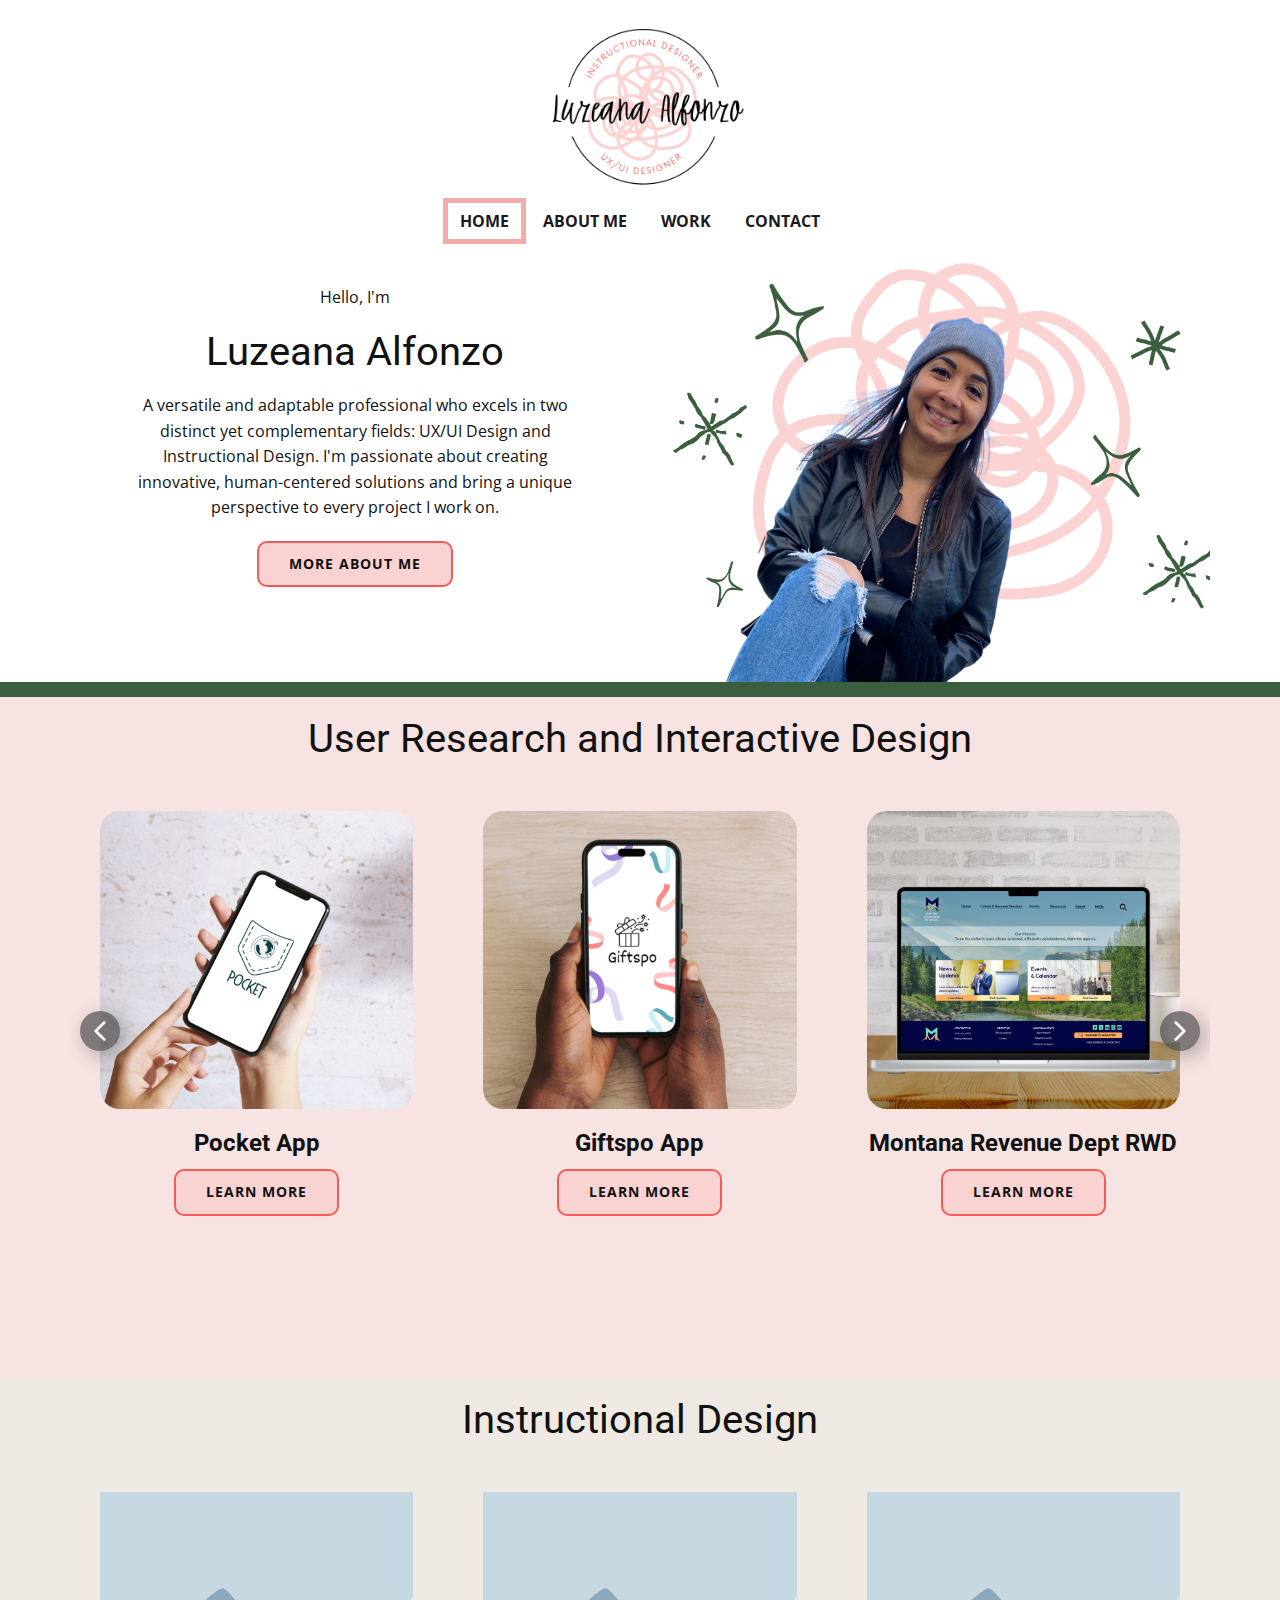
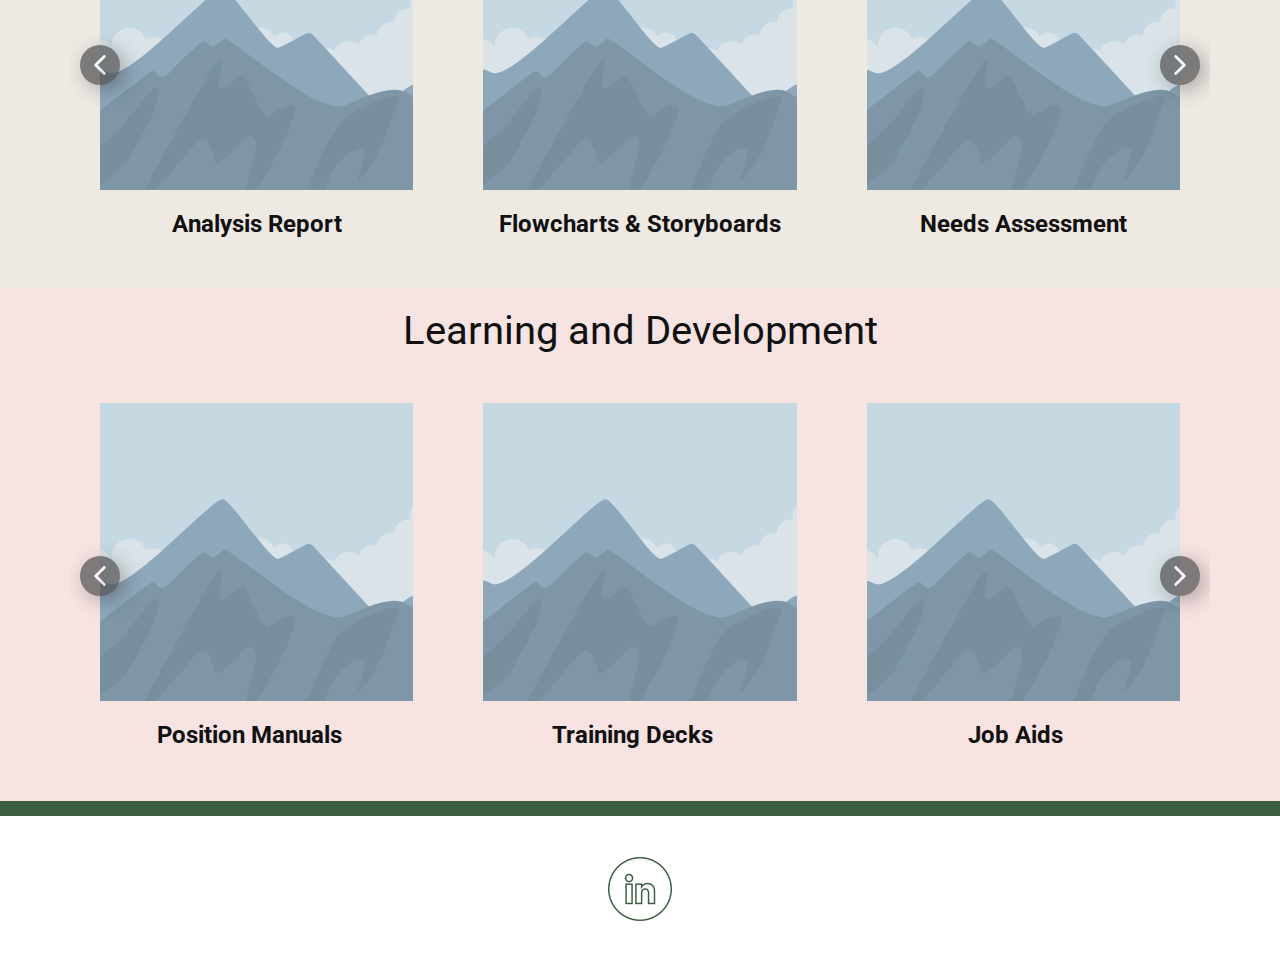
<file: index.html>
<!DOCTYPE html>
<html style="font-size: 16px;" lang="en"><head>
    <meta name="viewport" content="width=device-width, initial-scale=1.0">
    <meta charset="utf-8">
    <meta name="keywords" content="Luzeana Alfonzo, What I Do">
    <meta name="description" content="">
    <title>Home</title>
    <link rel="stylesheet" href="nicepage.css" media="screen">
<link rel="stylesheet" href="Home.css" media="screen">
    <script class="u-script" type="text/javascript" src="jquery.js" defer=""></script>
    <script class="u-script" type="text/javascript" src="nicepage.js" defer=""></script>
    <meta name="generator" content="Nicepage 5.21.3, nicepage.com">
    <link id="u-theme-google-font" rel="stylesheet" href="https://fonts.googleapis.com/css?family=Roboto:100,100i,300,300i,400,400i,500,500i,700,700i,900,900i|Open+Sans:300,300i,400,400i,500,500i,600,600i,700,700i,800,800i">
    <link id="u-page-google-font" rel="stylesheet" href="https://fonts.googleapis.com/css?family=Roboto:100,100i,300,300i,400,400i,500,500i,700,700i,900,900i">
    
    
    
    
    
    
    
    
    <script type="application/ld+json">{
		"@context": "http://schema.org",
		"@type": "Organization",
		"name": "Site1",
		"logo": "/images/LOGO1.png"
}</script>
    <meta name="theme-color" content="#478ac9">
    <meta property="og:title" content="Home">
    <meta property="og:description" content="">
    <meta property="og:type" content="website">
  <meta data-intl-tel-input-cdn-path="intlTelInput/"></head>
  <body data-home-page="Home.html" data-home-page-title="Home" data-path-to-root="/" data-include-products="false" class="u-body u-xl-mode" data-lang="en"><header class="u-clearfix u-header" id="sec-88bd"><div class="u-clearfix u-sheet u-valign-bottom-lg u-valign-middle-md u-valign-middle-sm u-valign-middle-xs u-sheet-1">
        <a href="https://nicepage.com/c/art-design-html-templates" class="u-image u-logo u-image-1" data-image-width="1152" data-image-height="864">
          <img src="/images/LOGO1.png" class="u-logo-image u-logo-image-1">
        </a>
        <nav class="u-align-center-lg u-align-center-md u-align-center-sm u-align-center-xs u-menu u-menu-one-level u-offcanvas u-menu-1">
          <div class="menu-collapse" style="font-size: 1rem; letter-spacing: 0px; font-weight: 700; text-transform: uppercase;">
            <a class="u-button-style u-custom-active-border-color u-custom-active-color u-custom-border u-custom-border-color u-custom-borders u-custom-hover-border-color u-custom-left-right-menu-spacing u-custom-text-active-color u-custom-text-color u-custom-text-hover-color u-custom-top-bottom-menu-spacing u-nav-link" href="#" style="padding: 16px 10px; font-size: calc(1em + 32px);">
              <svg class="u-svg-link" viewBox="0 0 24 24"><use xmlns:xlink="http://www.w3.org/1999/xlink" xlink:href="#menu-hamburger"></use></svg>
              <svg class="u-svg-content" version="1.1" id="menu-hamburger" viewBox="0 0 16 16" x="0px" y="0px" xmlns:xlink="http://www.w3.org/1999/xlink" xmlns="http://www.w3.org/2000/svg"><g><rect y="1" width="16" height="2"></rect><rect y="7" width="16" height="2"></rect><rect y="13" width="16" height="2"></rect>
</g></svg>
            </a>
          </div>
          <div class="u-custom-menu u-nav-container">
            <ul class="u-nav u-spacing-0 u-unstyled u-nav-1"><li class="u-nav-item"><a class="u-border-5 u-border-active-custom-color-4 u-border-hover-custom-color-3 u-button-style u-nav-link u-text-active-grey-90 u-text-grey-90 u-text-hover-grey-90" href="/Home.html" style="padding: 10px 12px;">Home</a>
</li><li class="u-nav-item"><a class="u-border-5 u-border-active-custom-color-4 u-border-hover-custom-color-3 u-button-style u-nav-link u-text-active-grey-90 u-text-grey-90 u-text-hover-grey-90" href="/About-Me.html" style="padding: 10px 12px;">About Me</a>
</li><li class="u-nav-item"><a class="u-border-5 u-border-active-custom-color-4 u-border-hover-custom-color-3 u-button-style u-nav-link u-text-active-grey-90 u-text-grey-90 u-text-hover-grey-90" href="/Work.html" style="padding: 10px 12px;">Work</a>
</li><li class="u-nav-item"><a class="u-border-5 u-border-active-custom-color-4 u-border-hover-custom-color-3 u-button-style u-nav-link u-text-active-grey-90 u-text-grey-90 u-text-hover-grey-90" href="/Contact.html" style="padding: 10px 12px;">Contact</a>
</li></ul>
          </div>
          <div class="u-custom-menu u-nav-container-collapse">
            <div class="u-black u-container-style u-inner-container-layout u-opacity u-opacity-95 u-sidenav">
              <div class="u-inner-container-layout u-sidenav-overflow">
                <div class="u-menu-close"></div>
                <ul class="u-align-center u-nav u-popupmenu-items u-unstyled u-nav-2"><li class="u-nav-item"><a class="u-button-style u-nav-link" href="/Home.html">Home</a>
</li><li class="u-nav-item"><a class="u-button-style u-nav-link" href="/About-Me.html">About Me</a>
</li><li class="u-nav-item"><a class="u-button-style u-nav-link" href="/Work.html">Work</a>
</li><li class="u-nav-item"><a class="u-button-style u-nav-link" href="/Contact.html">Contact</a>
</li></ul>
              </div>
            </div>
            <div class="u-black u-menu-overlay u-opacity u-opacity-70"></div>
          </div>
        </nav>
      </div></header>
    <section class="u-clearfix u-section-1" id="sec-c000">
      <div class="u-clearfix u-sheet u-valign-bottom u-sheet-1">
        <div class="data-layout-selected u-clearfix u-expanded-width u-gutter-0 u-layout-wrap u-layout-wrap-1">
          <div class="u-layout" style="">
            <div class="u-layout-row" style="">
              <div class="u-align-center u-container-align-center-md u-container-style u-layout-cell u-left-cell u-shape-rectangle u-size-24-md u-size-24-sm u-size-24-xs u-size-30-xl u-size-33-lg u-size-xs-60 u-layout-cell-1" src="">
                <div class="u-container-layout u-container-layout-1">
                  <p class="u-text u-text-1">Hello, I'm</p>
                  <h2 class="u-text u-text-default u-text-2">Luzeana Alfonzo</h2>
                  <p class="u-text u-text-3"> A versatile and adaptable professional who excels in two distinct yet complementary fields: UX/UI Design and Instructional Design. ​I'm passionate about creating innovative, human-centered solutions and bring a unique perspective to every project I work on.</p>
                  <a href="/About-Me.html" class="u-border-2 u-border-custom-color-3 u-btn u-btn-round u-button-style u-custom-color-5 u-hover-custom-color-3 u-radius-10 u-btn-1">More About Me</a>
                </div>
              </div>
              <div class="u-align-center u-container-style u-image u-layout-cell u-right-cell u-size-27-lg u-size-30-xl u-size-36-md u-size-36-sm u-size-36-xs u-size-xs-60 u-image-1" src="" data-image-width="1728" data-image-height="1478">
                <div class="u-container-layout u-valign-top u-container-layout-2" src=""></div>
              </div>
            </div>
          </div>
        </div>
      </div>
    </section>
    <section class="u-clearfix u-custom-color-2 u-section-2" id="sec-3fc4">
      <div class="u-clearfix u-sheet u-sheet-1"></div>
    </section>
    <section class="u-align-center u-clearfix u-custom-color-7 u-section-3" id="sec-701a">
      <div class="u-clearfix u-sheet u-sheet-1">
        <h2 class="u-text u-text-default-lg u-text-default-md u-text-default-xl u-text-1">User Research and Interactive Design</h2>
        <div class="u-expanded-width u-layout-horizontal u-list u-list-1">
          <div class="u-repeater u-repeater-1">
            <div class="u-align-center u-container-style u-list-item u-repeater-item">
              <div class="u-container-layout u-similar-container u-container-layout-1">
                <img class="u-expanded-width u-image u-image-round u-radius-20 u-image-1" alt="" data-image-width="2000" data-image-height="2000" src="/images/11.png">
                <h4 class="u-text u-text-2">Pocket App</h4>
                <a href="/Pocket-App---Case-Study.html" class="u-border-2 u-border-custom-color-3 u-btn u-btn-round u-button-style u-custom-color-5 u-hover-custom-color-3 u-radius-10 u-btn-1">LEARN MORE</a>
              </div>
            </div>
            <div class="u-align-center u-container-style u-list-item u-repeater-item">
              <div class="u-container-layout u-similar-container u-container-layout-2">
                <img class="u-expanded-width u-image u-image-round u-radius-20 u-image-2" alt="" data-image-width="2000" data-image-height="2000" src="/images/21.png">
                <h4 class="u-text u-text-3">Giftspo App</h4>
                <a href="https://nicepage.com" class="u-border-2 u-border-custom-color-3 u-btn u-btn-round u-button-style u-custom-color-5 u-hover-custom-color-3 u-radius-10 u-btn-2">lEARN MORE</a>
              </div>
            </div>
            <div class="u-align-center u-container-style u-list-item u-repeater-item">
              <div class="u-container-layout u-similar-container u-container-layout-3">
                <img class="u-expanded-width u-image u-image-round u-radius-20 u-image-3" alt="" data-image-width="2000" data-image-height="2000" src="/images/43.png">
                <h4 class="u-text u-text-4">Montana Revenue Dept RWD</h4>
                <a href="https://nicepage.com" class="u-border-2 u-border-custom-color-3 u-btn u-btn-round u-button-style u-custom-color-5 u-hover-custom-color-3 u-radius-10 u-btn-3">lEARN MORE</a>
              </div>
            </div>
            <div class="u-align-center u-container-style u-list-item u-repeater-item">
              <div class="u-container-layout u-similar-container u-container-layout-4">
                <img class="u-expanded-width u-image u-image-round u-radius-20 u-image-4" alt="" data-image-width="2000" data-image-height="2000" src="/images/MontanaDepartmentofRevenue.png">
                <h4 class="u-text u-text-5">Hands On Orlando RWD</h4>
                <a href="https://nicepage.com" class="u-border-2 u-border-custom-color-3 u-btn u-btn-round u-button-style u-custom-color-5 u-hover-custom-color-3 u-radius-10 u-btn-4">LEARN&nbsp; MORE</a>
              </div>
            </div>
          </div>
          <a class="u-absolute-vcenter u-gallery-nav u-gallery-nav-prev u-grey-70 u-hover-custom-color-3 u-icon-circle u-opacity u-opacity-70 u-spacing-10 u-text-white u-gallery-nav-1" href="#" role="button">
            <span aria-hidden="true">
              <svg viewBox="0 0 451.847 451.847"><path d="M97.141,225.92c0-8.095,3.091-16.192,9.259-22.366L300.689,9.27c12.359-12.359,32.397-12.359,44.751,0
c12.354,12.354,12.354,32.388,0,44.748L173.525,225.92l171.903,171.909c12.354,12.354,12.354,32.391,0,44.744
c-12.354,12.365-32.386,12.365-44.745,0l-194.29-194.281C100.226,242.115,97.141,234.018,97.141,225.92z"></path></svg>
            </span>
            <span class="sr-only">
              <svg viewBox="0 0 451.847 451.847"><path d="M97.141,225.92c0-8.095,3.091-16.192,9.259-22.366L300.689,9.27c12.359-12.359,32.397-12.359,44.751,0
c12.354,12.354,12.354,32.388,0,44.748L173.525,225.92l171.903,171.909c12.354,12.354,12.354,32.391,0,44.744
c-12.354,12.365-32.386,12.365-44.745,0l-194.29-194.281C100.226,242.115,97.141,234.018,97.141,225.92z"></path></svg>
            </span>
          </a>
          <a class="u-absolute-vcenter u-gallery-nav u-gallery-nav-next u-grey-70 u-hover-custom-color-3 u-icon-circle u-opacity u-opacity-70 u-spacing-10 u-text-white u-gallery-nav-2" href="#" role="button">
            <span aria-hidden="true">
              <svg viewBox="0 0 451.846 451.847"><path d="M345.441,248.292L151.154,442.573c-12.359,12.365-32.397,12.365-44.75,0c-12.354-12.354-12.354-32.391,0-44.744
L278.318,225.92L106.409,54.017c-12.354-12.359-12.354-32.394,0-44.748c12.354-12.359,32.391-12.359,44.75,0l194.287,194.284
c6.177,6.18,9.262,14.271,9.262,22.366C354.708,234.018,351.617,242.115,345.441,248.292z"></path></svg>
            </span>
            <span class="sr-only">
              <svg viewBox="0 0 451.846 451.847"><path d="M345.441,248.292L151.154,442.573c-12.359,12.365-32.397,12.365-44.75,0c-12.354-12.354-12.354-32.391,0-44.744
L278.318,225.92L106.409,54.017c-12.354-12.359-12.354-32.394,0-44.748c12.354-12.359,32.391-12.359,44.75,0l194.287,194.284
c6.177,6.18,9.262,14.271,9.262,22.366C354.708,234.018,351.617,242.115,345.441,248.292z"></path></svg>
            </span>
          </a>
        </div>
      </div>
    </section>
    <section class="u-align-center u-clearfix u-custom-color-1 u-section-4" id="carousel_2dae">
      <div class="u-clearfix u-sheet u-valign-middle u-sheet-1">
        <h2 class="u-text u-text-default u-text-1">Instructional Design</h2>
        <div class="u-expanded-width u-layout-horizontal u-list u-list-1">
          <div class="u-repeater u-repeater-1">
            <div class="u-align-center u-container-style u-list-item u-repeater-item">
              <div class="u-container-layout u-similar-container u-valign-top-xs u-container-layout-1">
                <img class="u-expanded-width u-image u-image-default u-image-1" alt="" data-image-width="2836" data-image-height="1875" src="/images/90fc53c9.svg">
                <h4 class="u-text u-text-2">Analysis Report</h4>
              </div>
            </div>
            <div class="u-align-center u-container-style u-list-item u-repeater-item">
              <div class="u-container-layout u-similar-container u-valign-top-xs u-container-layout-2">
                <img class="u-expanded-width u-image u-image-default u-image-2" alt="" data-image-width="2836" data-image-height="1875" src="/images/90fc53c9.svg">
                <h4 class="u-text u-text-3"> Flowcharts &amp; Storyboards</h4>
              </div>
            </div>
            <div class="u-align-center u-container-style u-list-item u-repeater-item">
              <div class="u-container-layout u-similar-container u-valign-top-xs u-container-layout-3">
                <img class="u-expanded-width u-image u-image-default u-image-3" alt="" data-image-width="2836" data-image-height="1875" src="/images/90fc53c9.svg">
                <h4 class="u-text u-text-4">Needs Assessment</h4>
              </div>
            </div>
            <div class="u-align-center u-container-style u-list-item u-repeater-item">
              <div class="u-container-layout u-similar-container u-valign-top-xs u-container-layout-4">
                <img class="u-expanded-width u-image u-image-default u-image-4" alt="" data-image-width="2836" data-image-height="1875" src="/images/90fc53c9.svg">
                <h4 class="u-text u-text-5">Game Design</h4>
              </div>
            </div>
          </div>
          <a class="u-absolute-vcenter u-gallery-nav u-gallery-nav-prev u-grey-70 u-hover-custom-color-3 u-icon-circle u-opacity u-opacity-70 u-spacing-10 u-text-white u-gallery-nav-1" href="#" role="button">
            <span aria-hidden="true">
              <svg viewBox="0 0 451.847 451.847"><path d="M97.141,225.92c0-8.095,3.091-16.192,9.259-22.366L300.689,9.27c12.359-12.359,32.397-12.359,44.751,0
c12.354,12.354,12.354,32.388,0,44.748L173.525,225.92l171.903,171.909c12.354,12.354,12.354,32.391,0,44.744
c-12.354,12.365-32.386,12.365-44.745,0l-194.29-194.281C100.226,242.115,97.141,234.018,97.141,225.92z"></path></svg>
            </span>
            <span class="sr-only">
              <svg viewBox="0 0 451.847 451.847"><path d="M97.141,225.92c0-8.095,3.091-16.192,9.259-22.366L300.689,9.27c12.359-12.359,32.397-12.359,44.751,0
c12.354,12.354,12.354,32.388,0,44.748L173.525,225.92l171.903,171.909c12.354,12.354,12.354,32.391,0,44.744
c-12.354,12.365-32.386,12.365-44.745,0l-194.29-194.281C100.226,242.115,97.141,234.018,97.141,225.92z"></path></svg>
            </span>
          </a>
          <a class="u-absolute-vcenter u-gallery-nav u-gallery-nav-next u-grey-70 u-hover-custom-color-3 u-icon-circle u-opacity u-opacity-70 u-spacing-10 u-text-white u-gallery-nav-2" href="#" role="button">
            <span aria-hidden="true">
              <svg viewBox="0 0 451.846 451.847"><path d="M345.441,248.292L151.154,442.573c-12.359,12.365-32.397,12.365-44.75,0c-12.354-12.354-12.354-32.391,0-44.744
L278.318,225.92L106.409,54.017c-12.354-12.359-12.354-32.394,0-44.748c12.354-12.359,32.391-12.359,44.75,0l194.287,194.284
c6.177,6.18,9.262,14.271,9.262,22.366C354.708,234.018,351.617,242.115,345.441,248.292z"></path></svg>
            </span>
            <span class="sr-only">
              <svg viewBox="0 0 451.846 451.847"><path d="M345.441,248.292L151.154,442.573c-12.359,12.365-32.397,12.365-44.75,0c-12.354-12.354-12.354-32.391,0-44.744
L278.318,225.92L106.409,54.017c-12.354-12.359-12.354-32.394,0-44.748c12.354-12.359,32.391-12.359,44.75,0l194.287,194.284
c6.177,6.18,9.262,14.271,9.262,22.366C354.708,234.018,351.617,242.115,345.441,248.292z"></path></svg>
            </span>
          </a>
        </div>
      </div>
    </section>
    <section class="u-align-center u-clearfix u-custom-color-7 u-section-5" id="carousel_5411">
      <div class="u-clearfix u-sheet u-valign-middle-lg u-valign-middle-md u-valign-middle-sm u-valign-middle-xs u-sheet-1">
        <h2 class="u-text u-text-default u-text-1">Learning and Development</h2>
        <div class="u-expanded-width u-layout-horizontal u-list u-list-1">
          <div class="u-repeater u-repeater-1">
            <div class="u-container-style u-custom-item u-list-item u-repeater-item">
              <div class="u-container-layout u-similar-container u-container-layout-1">
                <img class="u-expanded-width u-image u-image-default u-image-1" alt="" data-image-width="2836" data-image-height="1875" src="/images/90fc53c9.svg">
                <h4 class="u-align-center u-text u-text-2">Position Manuals</h4>
              </div>
            </div>
            <div class="u-container-style u-custom-item u-list-item u-repeater-item">
              <div class="u-container-layout u-similar-container u-container-layout-2">
                <img class="u-expanded-width u-image u-image-default u-image-2" alt="" data-image-width="2836" data-image-height="1875" src="/images/90fc53c9.svg">
                <h4 class="u-align-center u-text u-text-3">Training Decks</h4>
              </div>
            </div>
            <div class="u-container-style u-custom-item u-list-item u-repeater-item">
              <div class="u-container-layout u-similar-container u-container-layout-3">
                <img class="u-expanded-width u-image u-image-default u-image-3" alt="" data-image-width="2836" data-image-height="1875" src="/images/90fc53c9.svg">
                <h4 class="u-align-center u-text u-text-4">Job Aids</h4>
              </div>
            </div>
            <div class="u-align-left u-container-style u-custom-item u-list-item u-repeater-item">
              <div class="u-container-layout u-similar-container u-container-layout-4">
                <img class="u-expanded-width u-image u-image-default u-image-4" alt="" data-image-width="2836" data-image-height="1875" src="/images/90fc53c9.svg">
                <h4 class="u-align-center u-text u-text-5">Assessments</h4>
              </div>
            </div>
          </div>
          <a class="u-absolute-vcenter u-gallery-nav u-gallery-nav-prev u-grey-70 u-hover-custom-color-3 u-icon-circle u-opacity u-opacity-70 u-spacing-10 u-text-white u-gallery-nav-1" href="#" role="button">
            <span aria-hidden="true">
              <svg viewBox="0 0 451.847 451.847"><path d="M97.141,225.92c0-8.095,3.091-16.192,9.259-22.366L300.689,9.27c12.359-12.359,32.397-12.359,44.751,0
c12.354,12.354,12.354,32.388,0,44.748L173.525,225.92l171.903,171.909c12.354,12.354,12.354,32.391,0,44.744
c-12.354,12.365-32.386,12.365-44.745,0l-194.29-194.281C100.226,242.115,97.141,234.018,97.141,225.92z"></path></svg>
            </span>
            <span class="sr-only">
              <svg viewBox="0 0 451.847 451.847"><path d="M97.141,225.92c0-8.095,3.091-16.192,9.259-22.366L300.689,9.27c12.359-12.359,32.397-12.359,44.751,0
c12.354,12.354,12.354,32.388,0,44.748L173.525,225.92l171.903,171.909c12.354,12.354,12.354,32.391,0,44.744
c-12.354,12.365-32.386,12.365-44.745,0l-194.29-194.281C100.226,242.115,97.141,234.018,97.141,225.92z"></path></svg>
            </span>
          </a>
          <a class="u-absolute-vcenter u-gallery-nav u-gallery-nav-next u-grey-70 u-hover-custom-color-3 u-icon-circle u-opacity u-opacity-70 u-spacing-10 u-text-white u-gallery-nav-2" href="#" role="button">
            <span aria-hidden="true">
              <svg viewBox="0 0 451.846 451.847"><path d="M345.441,248.292L151.154,442.573c-12.359,12.365-32.397,12.365-44.75,0c-12.354-12.354-12.354-32.391,0-44.744
L278.318,225.92L106.409,54.017c-12.354-12.359-12.354-32.394,0-44.748c12.354-12.359,32.391-12.359,44.75,0l194.287,194.284
c6.177,6.18,9.262,14.271,9.262,22.366C354.708,234.018,351.617,242.115,345.441,248.292z"></path></svg>
            </span>
            <span class="sr-only">
              <svg viewBox="0 0 451.846 451.847"><path d="M345.441,248.292L151.154,442.573c-12.359,12.365-32.397,12.365-44.75,0c-12.354-12.354-12.354-32.391,0-44.744
L278.318,225.92L106.409,54.017c-12.354-12.359-12.354-32.394,0-44.748c12.354-12.359,32.391-12.359,44.75,0l194.287,194.284
c6.177,6.18,9.262,14.271,9.262,22.366C354.708,234.018,351.617,242.115,345.441,248.292z"></path></svg>
            </span>
          </a>
        </div>
      </div>
    </section>
    <section class="u-clearfix u-custom-color-2 u-section-6" id="carousel_089e">
      <div class="u-clearfix u-sheet u-sheet-1"></div>
    </section>
    
    
    
    <footer class="u-clearfix u-footer" id="sec-2ef5"><div class="u-clearfix u-sheet u-valign-middle-xl u-sheet-1"><span class="u-file-icon u-hover-feature u-icon u-text-custom-color-2 u-icon-1" data-href="https://www.linkedin.com/in/luzeanaalfonzo/" data-target="_blank"><img src="/images/4628658-94bad52a.png" alt=""></span>
      </div></footer>
  
</body></html>
</file>
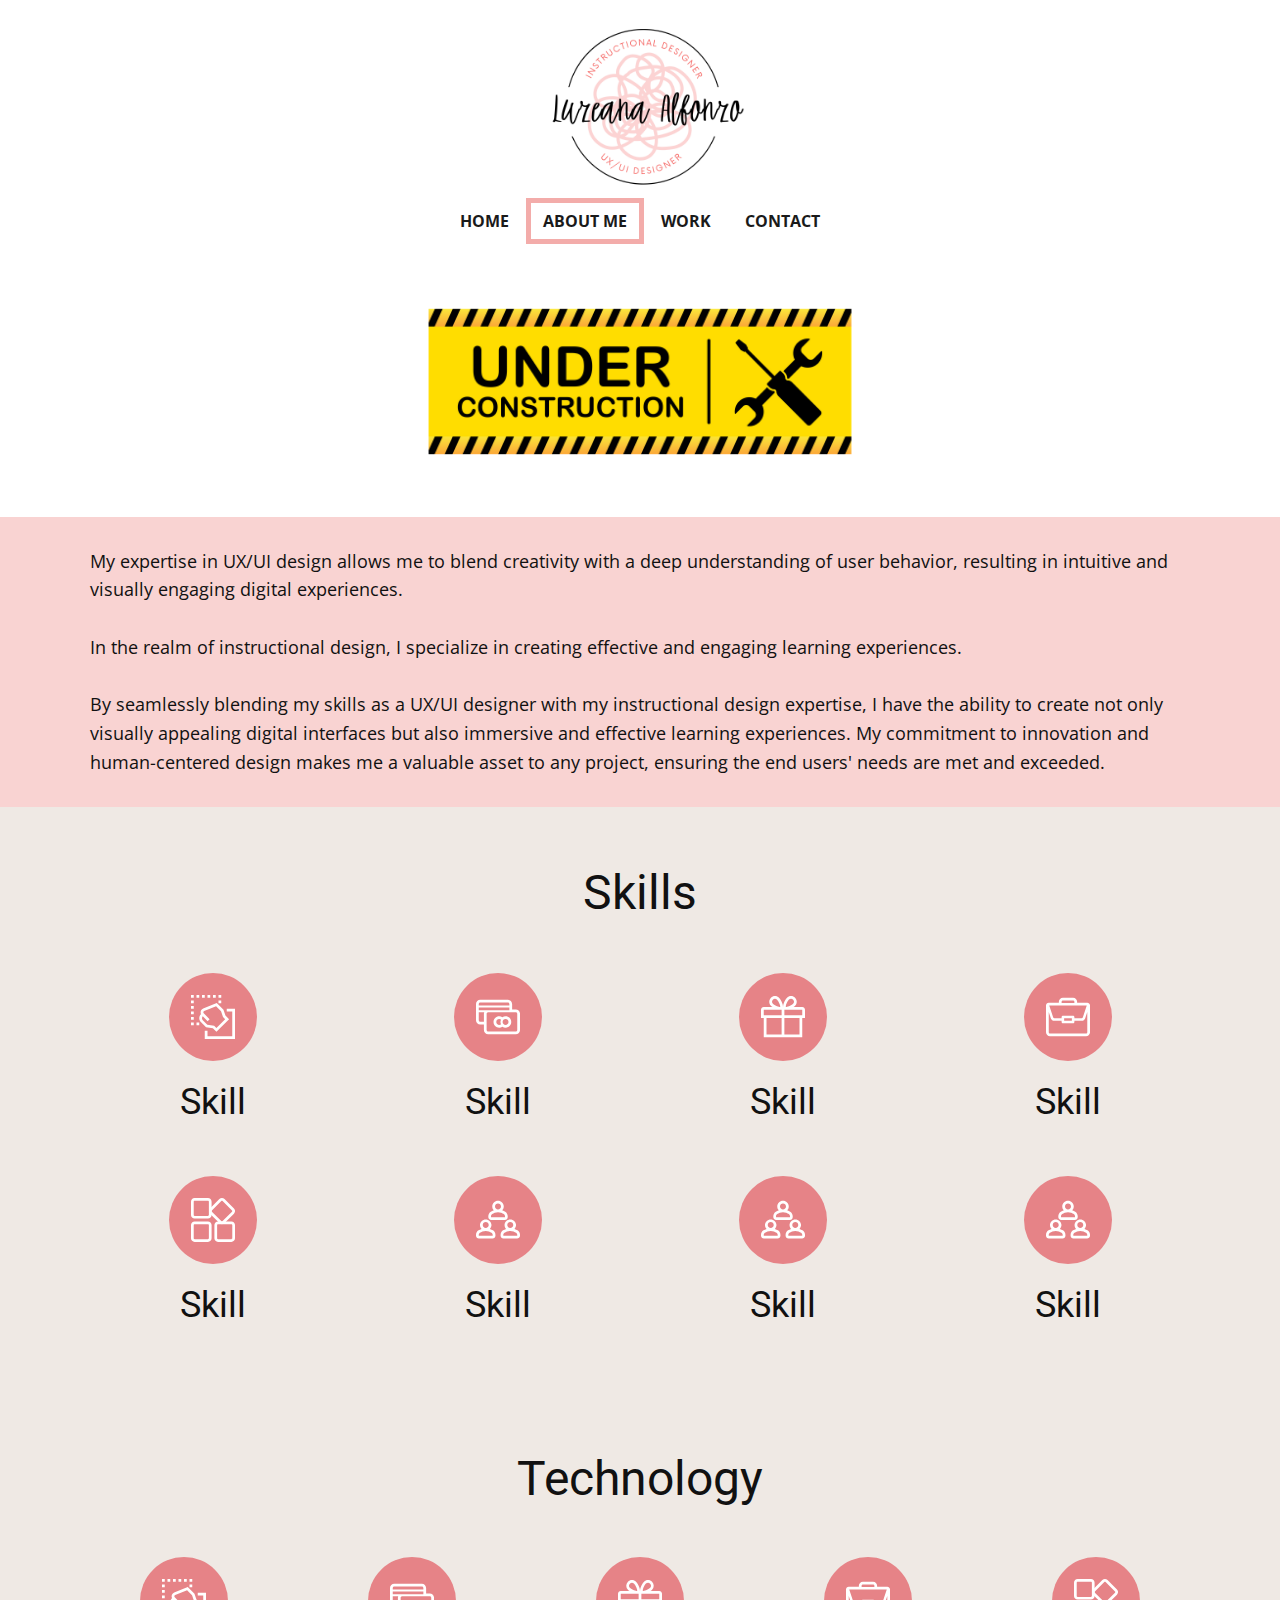
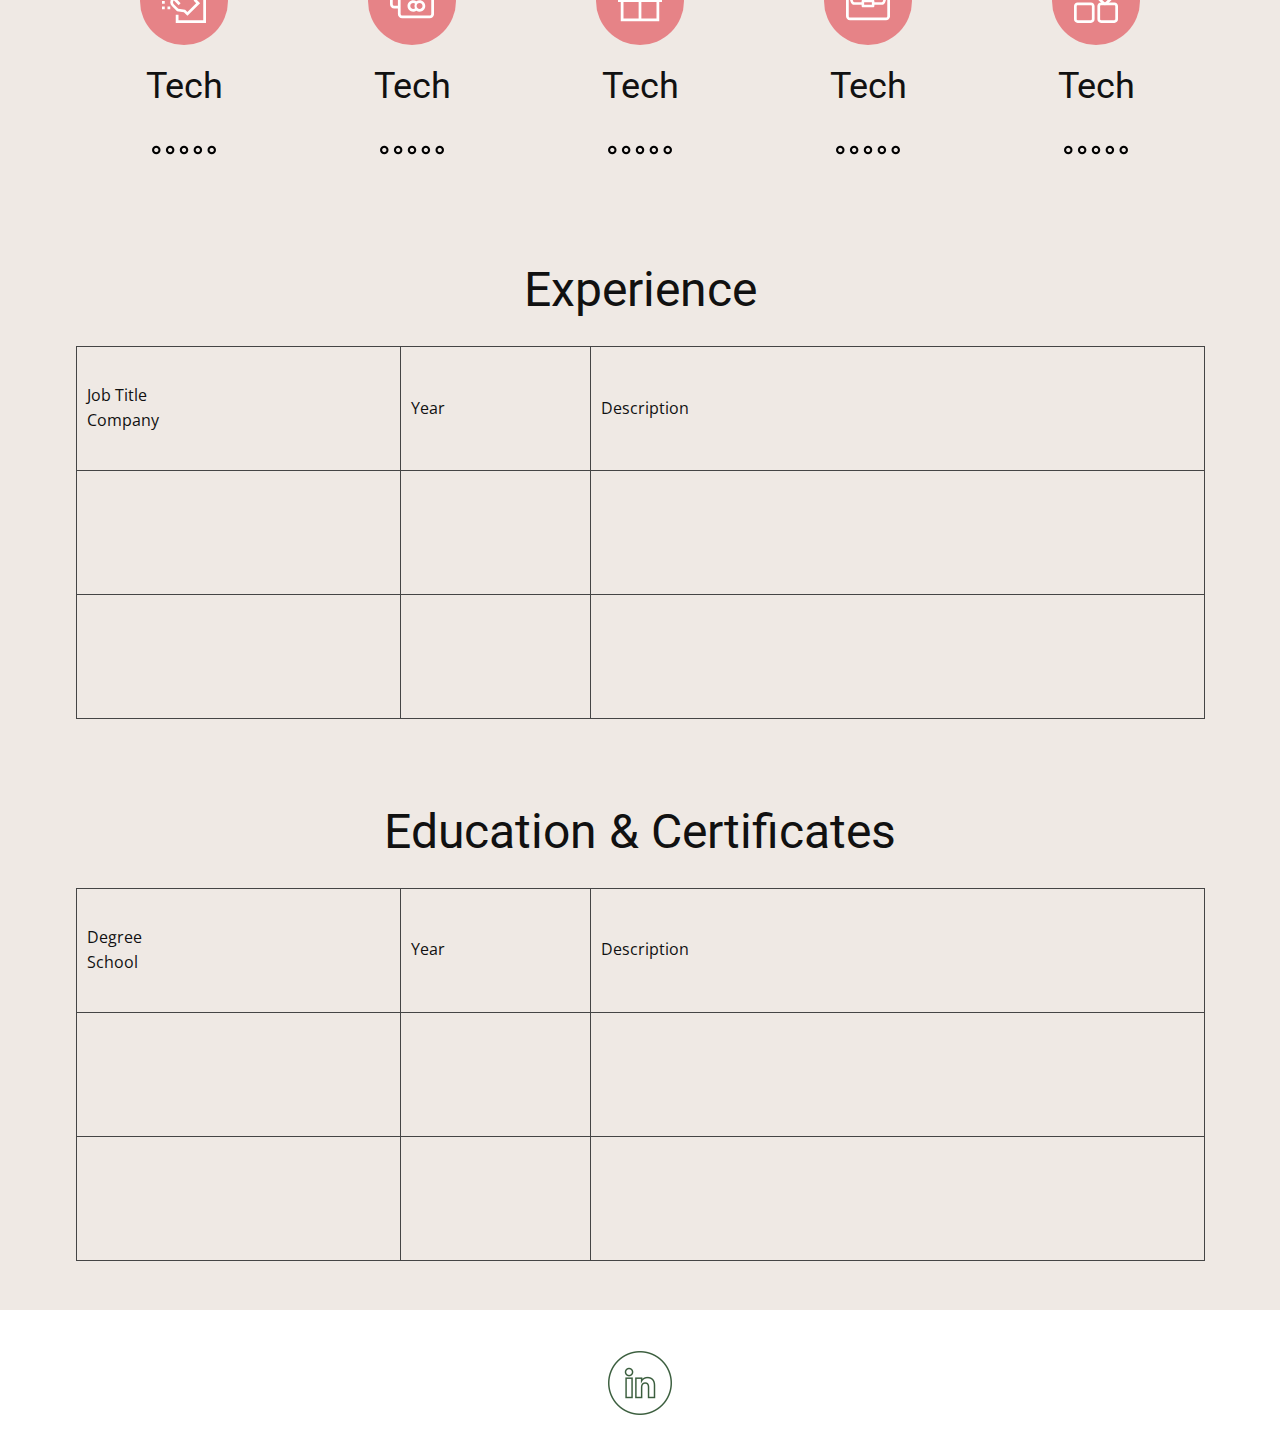
<file: About-Me.html>
<!DOCTYPE html>
<html style="font-size: 16px;" lang="en"><head>
    <meta name="viewport" content="width=device-width, initial-scale=1.0">
    <meta charset="utf-8">
    <meta name="keywords" content="Skills, Technology, Experience, Education &amp;amp; Certificates">
    <meta name="description" content="">
    <title>About Me</title>
    <link rel="stylesheet" href="nicepage.css" media="screen">
<link rel="stylesheet" href="About-Me.css" media="screen">
    <script class="u-script" type="text/javascript" src="jquery.js" defer=""></script>
    <script class="u-script" type="text/javascript" src="nicepage.js" defer=""></script>
    <meta name="generator" content="Nicepage 5.21.3, nicepage.com">
    <link id="u-theme-google-font" rel="stylesheet" href="https://fonts.googleapis.com/css?family=Roboto:100,100i,300,300i,400,400i,500,500i,700,700i,900,900i|Open+Sans:300,300i,400,400i,500,500i,600,600i,700,700i,800,800i">
    
    
    
    
    
    
    
    
    <script type="application/ld+json">{
		"@context": "http://schema.org",
		"@type": "Organization",
		"name": "Site1",
		"logo": "/images/LOGO1.png"
}</script>
    <meta name="theme-color" content="#478ac9">
    <meta property="og:title" content="About Me">
    <meta property="og:description" content="">
    <meta property="og:type" content="website">
  <meta data-intl-tel-input-cdn-path="intlTelInput/"></head>
  <body data-path-to-root="/" data-include-products="false" class="u-body u-xl-mode" data-lang="en"><header class="u-clearfix u-header" id="sec-88bd"><div class="u-clearfix u-sheet u-valign-bottom-lg u-valign-middle-md u-valign-middle-sm u-valign-middle-xs u-sheet-1">
        <a href="https://nicepage.com/c/art-design-html-templates" class="u-image u-logo u-image-1" data-image-width="1152" data-image-height="864">
          <img src="/images/LOGO1.png" class="u-logo-image u-logo-image-1">
        </a>
        <nav class="u-align-center-lg u-align-center-md u-align-center-sm u-align-center-xs u-menu u-menu-one-level u-offcanvas u-menu-1">
          <div class="menu-collapse" style="font-size: 1rem; letter-spacing: 0px; font-weight: 700; text-transform: uppercase;">
            <a class="u-button-style u-custom-active-border-color u-custom-active-color u-custom-border u-custom-border-color u-custom-borders u-custom-hover-border-color u-custom-left-right-menu-spacing u-custom-text-active-color u-custom-text-color u-custom-text-hover-color u-custom-top-bottom-menu-spacing u-nav-link" href="#" style="padding: 16px 10px; font-size: calc(1em + 32px);">
              <svg class="u-svg-link" viewBox="0 0 24 24"><use xmlns:xlink="http://www.w3.org/1999/xlink" xlink:href="#menu-hamburger"></use></svg>
              <svg class="u-svg-content" version="1.1" id="menu-hamburger" viewBox="0 0 16 16" x="0px" y="0px" xmlns:xlink="http://www.w3.org/1999/xlink" xmlns="http://www.w3.org/2000/svg"><g><rect y="1" width="16" height="2"></rect><rect y="7" width="16" height="2"></rect><rect y="13" width="16" height="2"></rect>
</g></svg>
            </a>
          </div>
          <div class="u-custom-menu u-nav-container">
            <ul class="u-nav u-spacing-0 u-unstyled u-nav-1"><li class="u-nav-item"><a class="u-border-5 u-border-active-custom-color-4 u-border-hover-custom-color-3 u-button-style u-nav-link u-text-active-grey-90 u-text-grey-90 u-text-hover-grey-90" href="/Home.html" style="padding: 10px 12px;">Home</a>
</li><li class="u-nav-item"><a class="u-border-5 u-border-active-custom-color-4 u-border-hover-custom-color-3 u-button-style u-nav-link u-text-active-grey-90 u-text-grey-90 u-text-hover-grey-90" href="/About-Me.html" style="padding: 10px 12px;">About Me</a>
</li><li class="u-nav-item"><a class="u-border-5 u-border-active-custom-color-4 u-border-hover-custom-color-3 u-button-style u-nav-link u-text-active-grey-90 u-text-grey-90 u-text-hover-grey-90" href="/Work.html" style="padding: 10px 12px;">Work</a>
</li><li class="u-nav-item"><a class="u-border-5 u-border-active-custom-color-4 u-border-hover-custom-color-3 u-button-style u-nav-link u-text-active-grey-90 u-text-grey-90 u-text-hover-grey-90" href="/Contact.html" style="padding: 10px 12px;">Contact</a>
</li></ul>
          </div>
          <div class="u-custom-menu u-nav-container-collapse">
            <div class="u-black u-container-style u-inner-container-layout u-opacity u-opacity-95 u-sidenav">
              <div class="u-inner-container-layout u-sidenav-overflow">
                <div class="u-menu-close"></div>
                <ul class="u-align-center u-nav u-popupmenu-items u-unstyled u-nav-2"><li class="u-nav-item"><a class="u-button-style u-nav-link" href="/Home.html">Home</a>
</li><li class="u-nav-item"><a class="u-button-style u-nav-link" href="/About-Me.html">About Me</a>
</li><li class="u-nav-item"><a class="u-button-style u-nav-link" href="/Work.html">Work</a>
</li><li class="u-nav-item"><a class="u-button-style u-nav-link" href="/Contact.html">Contact</a>
</li></ul>
              </div>
            </div>
            <div class="u-black u-menu-overlay u-opacity u-opacity-70"></div>
          </div>
        </nav>
      </div></header>
    <section class="u-clearfix u-container-align-center-xl u-section-1" id="sec-cc2f">
      <div class="u-clearfix u-sheet u-valign-middle-lg u-valign-middle-md u-valign-middle-sm u-valign-middle-xs u-sheet-1">
        <img class="u-image u-image-contain u-image-default u-image-1" src="/images/Untitleddesign1.png" alt="" data-image-width="6912" data-image-height="3456">
      </div>
    </section>
    <section class="u-clearfix u-custom-color-5 u-section-2" id="sec-1cc6">
      <div class="u-clearfix u-sheet u-sheet-1">
        <p class="u-text u-text-1"> My expertise in UX/UI design allows me to blend creativity with a deep understanding of user behavior, resulting in intuitive and visually engaging digital experiences.<br>
          <br>In the realm of instructional design, I specialize in creating effective and engaging learning experiences.&nbsp;<br>
          <br>By seamlessly blending my skills as a UX/UI designer with my instructional design expertise, I have the ability to create not only visually appealing digital interfaces but also immersive and effective learning experiences. My commitment to innovation and human-centered design makes me a valuable asset to any project, ensuring the end users' needs are met and exceeded.<br>
        </p>
      </div>
    </section>
    <section class="u-align-center u-clearfix u-custom-color-1 u-section-3" id="sec-71a2">
      <div class="u-clearfix u-sheet u-valign-middle u-sheet-1">
        <h2 class="u-text u-text-default u-text-1">Skills</h2>
        <div class="u-expanded-width u-list u-list-1">
          <div class="u-repeater u-repeater-1">
            <div class="u-align-center u-container-style u-custom-color-1 u-list-item u-repeater-item u-video-cover u-list-item-1">
              <div class="u-container-layout u-similar-container u-container-layout-1"><span class="u-icon u-icon-circle u-palette-2-light-1 u-icon-1"><svg class="u-svg-link" preserveAspectRatio="xMidYMin slice" viewBox="0 0 128 128" style=""><use xmlns:xlink="http://www.w3.org/1999/xlink" xlink:href="#svg-7712"></use></svg><svg class="u-svg-content" viewBox="0 0 128 128" id="svg-7712"><polygon points="104 40 104 48 120 48 120 120 48 120 48 104 40 104 40 128 128 128 128 40"></polygon><rect x="80" width="8" height="8"></rect><rect x="16" width="8" height="8"></rect><rect x="32" width="8" height="8"></rect><rect x="16" y="80" width="8" height="8"></rect><rect x="48" width="8" height="8"></rect><rect x="64" width="8" height="8"></rect><rect width="8" height="8"></rect><rect y="48" width="8" height="8"></rect><rect y="64" width="8" height="8"></rect><rect y="32" width="8" height="8"></rect><rect y="16" width="8" height="8"></rect><rect x="80" y="16" width="8" height="8"></rect><rect y="80" width="8" height="8"></rect><path d="m63.6 96.8 10.4 10.4 36.8-36.8-10.6-10.6-5.7-17-19.6-19.5-39.5 16.2c-6.1 2.5-9.1 9.5-6.5 15.7l0.3 0.6-0.5 0.5c-6.2 6.2-6.2 16.4 0 22.6l15.1 15.1 19.8 2.8zm-31.6-29.2c0-2.1 0.8-4.2 2.3-5.7l14.1 14.1 5.7-5.7-17-17c-1.6-1.6-1.6-4.1 0-5.7 0.4-0.4 0.8-0.7 1.3-0.9l34.6-14 14.4 14.4 5.7 17 6.3 6.3-25.5 25.5-6.6-6.6-19.8-2.8-13.2-13.3c-1.5-1.5-2.3-3.5-2.3-5.6z"></path></svg>
            
            
          </span>
                <h3 class="u-text u-text-2">Skill</h3>
              </div>
            </div>
            <div class="u-align-center u-container-style u-custom-color-1 u-list-item u-repeater-item u-video-cover u-list-item-2">
              <div class="u-container-layout u-similar-container u-container-layout-2"><span class="u-icon u-icon-circle u-palette-2-light-1 u-icon-2"><svg class="u-svg-link" preserveAspectRatio="xMidYMin slice" viewBox="0 0 128 128" style=""><use xmlns:xlink="http://www.w3.org/1999/xlink" xlink:href="#svg-e4e6"></use></svg><svg class="u-svg-content" viewBox="0 0 128 128" id="svg-e4e6"><path d="m92.7 22c2.4 0 4.4 2 4.4 4.5v4.2h-89.1v-4.2c0-2.5 2-4.5 4.4-4.5h80.3m4.4 14.6v7.8h-61.8-0.6-26.7v-7.8h89.1m18.5 13.7c2.4 0 4.4 2 4.4 4.5v46.7c0 2.5-2 4.5-4.4 4.5h-80.3c-2.4 0-4.4-2-4.4-4.5v-46.7c0-2.3 1.8-4.3 4.1-4.4l80.6-0.1m-91.6 0.1c-0.6 1.3-1 2.9-1 4.4v22.9h-10.6c-2.4 0-4.4-2-4.4-4.5v-22.8h18m66.7-36.4h-80.3c-6.8 0-12.4 5.6-12.4 12.5v46.8c0 6.9 5.6 12.5 12.4 12.5h10.6v15.9c0 6.9 5.6 12.5 12.4 12.5h80.3c6.8 0 12.4-5.6 12.4-12.5v-46.7c0-6.9-5.6-12.5-12.4-12.5h-10.6v-15.9c-0.1-7-5.6-12.6-12.4-12.6z"></path><path d="m67.6 69.9c2 0 3.8 0.7 5.3 1.8-1.1 2-1.7 4.3-1.7 6.8 0 2.4 0.6 4.7 1.7 6.8-1.5 1.2-3.4 1.8-5.3 1.8-4.7 0-8.6-3.9-8.6-8.6s3.8-8.6 8.6-8.6m18.4 0c4.7 0 8.6 3.9 8.6 8.6s-3.9 8.6-8.6 8.6-8.6-3.9-8.6-8.6 3.8-8.6 8.6-8.6m-18.4-8c-9.2 0-16.6 7.5-16.6 16.6 0 9.2 7.5 16.6 16.6 16.6 3.3 0 6.5-1 9.2-2.8 2.6 1.8 5.8 2.8 9.2 2.8 9.2 0 16.6-7.5 16.6-16.6 0-9.2-7.5-16.6-16.6-16.6-3.4 0-6.6 1-9.2 2.8-2.7-1.8-6-2.8-9.2-2.8z"></path></svg>
            
            
          </span>
                <h3 class="u-text u-text-3"> Skill</h3>
              </div>
            </div>
            <div class="u-align-center u-container-style u-custom-color-1 u-list-item u-repeater-item u-list-item-3">
              <div class="u-container-layout u-similar-container u-container-layout-3"><span class="u-icon u-icon-circle u-palette-2-light-1 u-icon-3"><svg class="u-svg-link" preserveAspectRatio="xMidYMin slice" viewBox="0 0 128 128" style=""><use xmlns:xlink="http://www.w3.org/1999/xlink" xlink:href="#svg-5d09"></use></svg><svg class="u-svg-content" viewBox="0 0 128 128" id="svg-5d09"><path d="m40.6 11c2.3 0 4.4 0.9 6.1 2.5 5.4 5.4 10.8 19.2 8.9 21.2 0 0-0.3 0.3-1.5 0.3-5.5 0-16.1-5.7-19.5-9.2-3.4-3.4-3.4-8.9 0-12.2 1.5-1.7 3.7-2.6 6-2.6m46.8 0.1c2.2 0 4.4 0.8 6.1 2.4 3.4 3.4 3.4 8.9 0 12.2-3.4 3.5-14 9.2-19.5 9.2-1.1 0-1.5-0.3-1.5-0.3-1.9-1.9 3.5-15.7 8.9-21.2 1.6-1.5 3.8-2.3 6-2.3m32.6 32.1v16h-52v-16h52m-60 0v16h-52v-16h52m52 23.9v47.9h-44v-47.9h44m-52 0v47.9h-44v-47.9h44m-19.4-64.1c-4.4 0-8.6 1.7-11.7 4.9-6.5 6.5-6.5 17 0 23.5 1.2 1.2 2.8 2.5 4.7 3.8h-25.6c-4.4 0-8 3.6-8 8v24h8v55.8h112v-55.9h8v-24c0-4.4-3.6-8-8-8h-25.6c1.9-1.3 3.6-2.6 4.7-3.8 6.5-6.5 6.5-17 0-23.5-3-3-7.3-4.8-11.7-4.8s-8.7 1.7-11.7 4.8c-4.6 4.6-7.8 11.7-8.9 14.5-2.2 5.4-3 9.5-2.5 12.8h-0.5c0.5-3.2-0.4-7.4-2.5-12.8-1.2-2.8-4.3-9.9-8.9-14.5-3.2-3.1-7.4-4.8-11.8-4.8z"></path></svg>
            
            
          </span>
                <h3 class="u-text u-text-4"> Skill</h3>
              </div>
            </div>
            <div class="u-align-center u-container-style u-custom-color-1 u-list-item u-repeater-item u-video-cover u-list-item-4">
              <div class="u-container-layout u-similar-container u-container-layout-4"><span class="u-icon u-icon-circle u-palette-2-light-1 u-icon-4"><svg class="u-svg-link" preserveAspectRatio="xMidYMin slice" viewBox="0 0 128 128" style=""><use xmlns:xlink="http://www.w3.org/1999/xlink" xlink:href="#svg-ee75"></use></svg><svg class="u-svg-content" viewBox="0 0 128 128" id="svg-ee75"><path d="m78.9 15.9c2.1 0 3.7 1.7 3.7 3.7v3.7h-37.2v-3.7c0-2 1.7-3.7 3.7-3.7h29.8m39.7 14.8-11.6 34.5c-0.5 1.5-1.9 2.5-3.5 2.5h-20.9v-3.7c0-2-1.7-3.7-3.7-3.7h-29.8c-2.1 0-3.7 1.7-3.7 3.7v3.7h-20.9c-1.6 0-3-1-3.5-2.5l-11.6-34.5h109.2m1.5 19.1v58.6c0 2-1.7 3.7-3.7 3.7h-104.7c-2.1 0-3.7-1.7-3.7-3.7v-58.6l5.9 17.7c1.5 4.5 5.8 7.6 10.6 7.6h20.9v3.7c0 2 1.7 3.7 3.7 3.7h29.8c2.1 0 3.7-1.7 3.7-3.7v-3.7h20.9c4.8 0 9.1-3 10.6-7.6l6-17.7m-44.9 17.9v7.4h-22.4v-7.4h22.4m15.3-44.9v-3.2c0-6.4-5.2-11.6-11.6-11.6h-29.8c-6.4 0-11.7 5.2-11.7 11.6v3.2h-29.5c-4.4 0-7.9 3.5-7.9 7.9v77.7c0 6.4 5.2 11.6 11.7 11.6h104.7c6.4 0 11.7-5.2 11.7-11.6v-77.7c0-4.4-3.6-7.9-7.9-7.9h-29.7z"></path></svg>
            
            
          </span>
                <h3 class="u-text u-text-5">Skill</h3>
              </div>
            </div>
            <div class="u-align-center u-container-style u-custom-color-1 u-list-item u-repeater-item u-video-cover u-list-item-5">
              <div class="u-container-layout u-similar-container u-container-layout-5"><span class="u-icon u-icon-circle u-palette-2-light-1 u-icon-5"><svg class="u-svg-link" preserveAspectRatio="xMidYMin slice" viewBox="0 0 128 128" style=""><use xmlns:xlink="http://www.w3.org/1999/xlink" xlink:href="#svg-385f"></use></svg><svg class="u-svg-content" viewBox="0 0 128 128" id="svg-385f"><path d="m117.4 76c1.5 0 2.7 1.2 2.7 2.7v38.7c0 1.5-1.2 2.7-2.7 2.7h-38.7c-1.5 0-2.7-1.2-2.7-2.7v-38.7c0-1.5 1.2-2.7 2.7-2.7h38.7m0-7.9h-38.7c-5.8 0-10.6 4.8-10.6 10.6v38.7c0 5.8 4.8 10.6 10.6 10.6h38.7c5.8 0 10.6-4.8 10.6-10.6v-38.7c0-5.8-4.8-10.6-10.6-10.6z"></path><path d="m49.3 7.9c1.5 0 2.7 1.2 2.7 2.7v38.7c0 1.5-1.2 2.7-2.7 2.7h-38.7c-1.5 0-2.7-1.2-2.7-2.7v-38.7c0-1.5 1.2-2.7 2.7-2.7h38.7m0-7.9h-38.7c-5.8 0-10.6 4.8-10.6 10.6v38.7c0 5.8 4.8 10.6 10.6 10.6h38.7c5.8 0 10.6-4.8 10.6-10.6v-38.7c0-5.8-4.8-10.6-10.6-10.6z"></path><path d="m90 7.9c0.7 0 1.4 0.3 1.9 0.8l27.4 27.4c1 1 1 2.7 0 3.8l-27.4 27.3c-0.5 0.5-1.2 0.8-1.9 0.8s-1.4-0.3-1.9-0.8l-27.3-27.3c-1-1-1-2.7 0-3.8l27.3-27.4c0.6-0.5 1.3-0.8 1.9-0.8m0-7.9c-2.8 0-5.5 1.1-7.5 3.1l-27.3 27.4c-2 2-3.1 4.7-3.1 7.5s1.1 5.5 3.1 7.5l27.4 27.4c2 2 4.7 3.1 7.5 3.1s5.5-1.1 7.5-3.1l27.4-27.4c2-2 3.1-4.7 3.1-7.5s-1.1-5.5-3.1-7.5l-27.5-27.4c-2-2-4.6-3.1-7.5-3.1z"></path><path d="m49.3 76c1.5 0 2.7 1.2 2.7 2.7v38.7c0 1.5-1.2 2.7-2.7 2.7h-38.7c-1.5 0-2.7-1.2-2.7-2.7v-38.7c0-1.5 1.2-2.7 2.7-2.7h38.7m0-7.9h-38.7c-5.8 0-10.6 4.8-10.6 10.6v38.7c0 5.8 4.8 10.6 10.6 10.6h38.7c5.8 0 10.6-4.8 10.6-10.6v-38.7c0-5.8-4.8-10.6-10.6-10.6z"></path></svg>
            
            
          </span>
                <h3 class="u-text u-text-6"> Skill</h3>
              </div>
            </div>
            <div class="u-align-center u-container-style u-custom-color-1 u-list-item u-repeater-item u-video-cover u-list-item-6">
              <div class="u-container-layout u-similar-container u-container-layout-6"><span class="u-icon u-icon-circle u-palette-2-light-1 u-icon-6"><svg class="u-svg-link" preserveAspectRatio="xMidYMin slice" viewBox="0 0 128 128" style=""><use xmlns:xlink="http://www.w3.org/1999/xlink" xlink:href="#svg-ee4f"></use></svg><svg class="u-svg-content" viewBox="0 0 128 128" id="svg-ee4f"><path d="m44.1 63.9h39.8c4.6 0 8.4-3.9 8.4-8.8v-1.8c0-5.6-2.8-10.7-7.3-13.3-2.4-1.4-5.4-2.9-8.8-4.1 2.8-3 4.6-6.9 4.6-11.3-0.1-9.2-7.6-16.6-16.8-16.6s-16.7 7.4-16.7 16.5c0 4.4 1.7 8.4 4.6 11.3-3.4 1.2-6.5 2.7-8.8 4.1-4.5 2.7-7.3 7.7-7.3 13.3v1.8c-0.1 4.9 3.7 8.9 8.3 8.9zm19.9-48c4.8 0 8.7 3.9 8.7 8.6 0 4.8-3.9 8.6-8.7 8.6s-8.7-3.9-8.7-8.6 3.9-8.6 8.7-8.6zm-20.3 37.3c0-2.7 1.3-5.3 3.4-6.5 4-2.3 10.2-5.1 16.9-5.1s12.9 2.8 16.9 5.1c2.1 1.2 3.4 3.8 3.4 6.5v1.8c0 0.6-0.3 0.9-0.4 0.9h-39.8c-0.1 0-0.4-0.3-0.4-0.9v-1.8zm5.5 40.9c-2.4-1.4-5.4-2.9-8.8-4.1 2.8-3 4.6-7 4.6-11.3 0-9.1-7.5-16.5-16.7-16.5s-16.7 7.4-16.7 16.5c0 4.4 1.7 8.4 4.6 11.3-3.4 1.2-6.5 2.7-8.8 4.1-4.6 2.6-7.4 7.7-7.4 13.3v1.8c0 4.9 3.8 8.8 8.4 8.8h39.8c4.6 0 8.4-3.9 8.4-8.8v-1.8c0-5.6-2.8-10.7-7.4-13.3zm-20.9-24.1c4.8 0 8.7 3.9 8.7 8.6 0 4.8-3.9 8.6-8.7 8.6s-8.7-3.9-8.7-8.6 3.9-8.6 8.7-8.6zm20.3 39.2c0 0.6-0.3 0.9-0.4 0.9h-39.8c-0.1 0-0.4-0.3-0.4-0.9v-1.8c0-2.7 1.3-5.3 3.4-6.5 4-2.3 10.2-5.1 16.9-5.1s12.9 2.8 16.9 5.1c2.1 1.2 3.4 3.8 3.4 6.5v1.8zm72.1-15.1c-2.4-1.4-5.4-2.9-8.8-4.1 2.8-3 4.6-6.9 4.6-11.3 0-9.1-7.5-16.5-16.7-16.5s-16.7 7.4-16.7 16.5c-0.1 4.3 1.7 8.3 4.5 11.3-3.4 1.2-6.5 2.7-8.8 4.1-4.5 2.7-7.3 7.7-7.3 13.3v1.8c0 4.9 3.8 8.8 8.4 8.8h39.8c4.6 0 8.4-3.9 8.4-8.8v-1.8c-0.1-5.6-2.9-10.7-7.4-13.3zm-21-24.1c4.8 0 8.7 3.9 8.7 8.6 0 4.8-3.9 8.6-8.7 8.6s-8.7-3.9-8.7-8.6 3.9-8.6 8.7-8.6zm20.3 39.2c0 0.6-0.3 0.9-0.4 0.9h-39.8c-0.1 0-0.4-0.3-0.4-0.9v-1.8c0-2.7 1.3-5.3 3.4-6.5 4-2.3 10.2-5.1 16.9-5.1s12.9 2.8 16.9 5.1c2.1 1.2 3.4 3.8 3.4 6.5v1.8z"></path></svg>
            
            
          </span>
                <h3 class="u-text u-text-7"> Skill</h3>
              </div>
            </div>
            <div class="u-align-center u-container-style u-custom-color-1 u-list-item u-repeater-item u-video-cover u-list-item-7">
              <div class="u-container-layout u-similar-container u-container-layout-7"><span class="u-icon u-icon-circle u-palette-2-light-1 u-icon-7"><svg class="u-svg-link" preserveAspectRatio="xMidYMin slice" viewBox="0 0 128 128" style=""><use xmlns:xlink="http://www.w3.org/1999/xlink" xlink:href="#svg-ee4f"></use></svg><svg class="u-svg-content" viewBox="0 0 128 128" id="svg-ee4f"><path d="m44.1 63.9h39.8c4.6 0 8.4-3.9 8.4-8.8v-1.8c0-5.6-2.8-10.7-7.3-13.3-2.4-1.4-5.4-2.9-8.8-4.1 2.8-3 4.6-6.9 4.6-11.3-0.1-9.2-7.6-16.6-16.8-16.6s-16.7 7.4-16.7 16.5c0 4.4 1.7 8.4 4.6 11.3-3.4 1.2-6.5 2.7-8.8 4.1-4.5 2.7-7.3 7.7-7.3 13.3v1.8c-0.1 4.9 3.7 8.9 8.3 8.9zm19.9-48c4.8 0 8.7 3.9 8.7 8.6 0 4.8-3.9 8.6-8.7 8.6s-8.7-3.9-8.7-8.6 3.9-8.6 8.7-8.6zm-20.3 37.3c0-2.7 1.3-5.3 3.4-6.5 4-2.3 10.2-5.1 16.9-5.1s12.9 2.8 16.9 5.1c2.1 1.2 3.4 3.8 3.4 6.5v1.8c0 0.6-0.3 0.9-0.4 0.9h-39.8c-0.1 0-0.4-0.3-0.4-0.9v-1.8zm5.5 40.9c-2.4-1.4-5.4-2.9-8.8-4.1 2.8-3 4.6-7 4.6-11.3 0-9.1-7.5-16.5-16.7-16.5s-16.7 7.4-16.7 16.5c0 4.4 1.7 8.4 4.6 11.3-3.4 1.2-6.5 2.7-8.8 4.1-4.6 2.6-7.4 7.7-7.4 13.3v1.8c0 4.9 3.8 8.8 8.4 8.8h39.8c4.6 0 8.4-3.9 8.4-8.8v-1.8c0-5.6-2.8-10.7-7.4-13.3zm-20.9-24.1c4.8 0 8.7 3.9 8.7 8.6 0 4.8-3.9 8.6-8.7 8.6s-8.7-3.9-8.7-8.6 3.9-8.6 8.7-8.6zm20.3 39.2c0 0.6-0.3 0.9-0.4 0.9h-39.8c-0.1 0-0.4-0.3-0.4-0.9v-1.8c0-2.7 1.3-5.3 3.4-6.5 4-2.3 10.2-5.1 16.9-5.1s12.9 2.8 16.9 5.1c2.1 1.2 3.4 3.8 3.4 6.5v1.8zm72.1-15.1c-2.4-1.4-5.4-2.9-8.8-4.1 2.8-3 4.6-6.9 4.6-11.3 0-9.1-7.5-16.5-16.7-16.5s-16.7 7.4-16.7 16.5c-0.1 4.3 1.7 8.3 4.5 11.3-3.4 1.2-6.5 2.7-8.8 4.1-4.5 2.7-7.3 7.7-7.3 13.3v1.8c0 4.9 3.8 8.8 8.4 8.8h39.8c4.6 0 8.4-3.9 8.4-8.8v-1.8c-0.1-5.6-2.9-10.7-7.4-13.3zm-21-24.1c4.8 0 8.7 3.9 8.7 8.6 0 4.8-3.9 8.6-8.7 8.6s-8.7-3.9-8.7-8.6 3.9-8.6 8.7-8.6zm20.3 39.2c0 0.6-0.3 0.9-0.4 0.9h-39.8c-0.1 0-0.4-0.3-0.4-0.9v-1.8c0-2.7 1.3-5.3 3.4-6.5 4-2.3 10.2-5.1 16.9-5.1s12.9 2.8 16.9 5.1c2.1 1.2 3.4 3.8 3.4 6.5v1.8z"></path></svg>
            
            
          </span>
                <h3 class="u-text u-text-8"> Skill</h3>
              </div>
            </div>
            <div class="u-align-center u-container-style u-custom-color-1 u-list-item u-repeater-item u-video-cover u-list-item-8">
              <div class="u-container-layout u-similar-container u-container-layout-8"><span class="u-icon u-icon-circle u-palette-2-light-1 u-icon-8"><svg class="u-svg-link" preserveAspectRatio="xMidYMin slice" viewBox="0 0 128 128" style=""><use xmlns:xlink="http://www.w3.org/1999/xlink" xlink:href="#svg-ee4f"></use></svg><svg class="u-svg-content" viewBox="0 0 128 128" id="svg-ee4f"><path d="m44.1 63.9h39.8c4.6 0 8.4-3.9 8.4-8.8v-1.8c0-5.6-2.8-10.7-7.3-13.3-2.4-1.4-5.4-2.9-8.8-4.1 2.8-3 4.6-6.9 4.6-11.3-0.1-9.2-7.6-16.6-16.8-16.6s-16.7 7.4-16.7 16.5c0 4.4 1.7 8.4 4.6 11.3-3.4 1.2-6.5 2.7-8.8 4.1-4.5 2.7-7.3 7.7-7.3 13.3v1.8c-0.1 4.9 3.7 8.9 8.3 8.9zm19.9-48c4.8 0 8.7 3.9 8.7 8.6 0 4.8-3.9 8.6-8.7 8.6s-8.7-3.9-8.7-8.6 3.9-8.6 8.7-8.6zm-20.3 37.3c0-2.7 1.3-5.3 3.4-6.5 4-2.3 10.2-5.1 16.9-5.1s12.9 2.8 16.9 5.1c2.1 1.2 3.4 3.8 3.4 6.5v1.8c0 0.6-0.3 0.9-0.4 0.9h-39.8c-0.1 0-0.4-0.3-0.4-0.9v-1.8zm5.5 40.9c-2.4-1.4-5.4-2.9-8.8-4.1 2.8-3 4.6-7 4.6-11.3 0-9.1-7.5-16.5-16.7-16.5s-16.7 7.4-16.7 16.5c0 4.4 1.7 8.4 4.6 11.3-3.4 1.2-6.5 2.7-8.8 4.1-4.6 2.6-7.4 7.7-7.4 13.3v1.8c0 4.9 3.8 8.8 8.4 8.8h39.8c4.6 0 8.4-3.9 8.4-8.8v-1.8c0-5.6-2.8-10.7-7.4-13.3zm-20.9-24.1c4.8 0 8.7 3.9 8.7 8.6 0 4.8-3.9 8.6-8.7 8.6s-8.7-3.9-8.7-8.6 3.9-8.6 8.7-8.6zm20.3 39.2c0 0.6-0.3 0.9-0.4 0.9h-39.8c-0.1 0-0.4-0.3-0.4-0.9v-1.8c0-2.7 1.3-5.3 3.4-6.5 4-2.3 10.2-5.1 16.9-5.1s12.9 2.8 16.9 5.1c2.1 1.2 3.4 3.8 3.4 6.5v1.8zm72.1-15.1c-2.4-1.4-5.4-2.9-8.8-4.1 2.8-3 4.6-6.9 4.6-11.3 0-9.1-7.5-16.5-16.7-16.5s-16.7 7.4-16.7 16.5c-0.1 4.3 1.7 8.3 4.5 11.3-3.4 1.2-6.5 2.7-8.8 4.1-4.5 2.7-7.3 7.7-7.3 13.3v1.8c0 4.9 3.8 8.8 8.4 8.8h39.8c4.6 0 8.4-3.9 8.4-8.8v-1.8c-0.1-5.6-2.9-10.7-7.4-13.3zm-21-24.1c4.8 0 8.7 3.9 8.7 8.6 0 4.8-3.9 8.6-8.7 8.6s-8.7-3.9-8.7-8.6 3.9-8.6 8.7-8.6zm20.3 39.2c0 0.6-0.3 0.9-0.4 0.9h-39.8c-0.1 0-0.4-0.3-0.4-0.9v-1.8c0-2.7 1.3-5.3 3.4-6.5 4-2.3 10.2-5.1 16.9-5.1s12.9 2.8 16.9 5.1c2.1 1.2 3.4 3.8 3.4 6.5v1.8z"></path></svg>
            
            
          </span>
                <h3 class="u-text u-text-9"> Skill</h3>
              </div>
            </div>
          </div>
        </div>
      </div>
    </section>
    <section class="u-align-center u-clearfix u-custom-color-1 u-section-4" id="carousel_3e55">
      <div class="u-clearfix u-sheet u-valign-middle u-sheet-1">
        <h2 class="u-text u-text-default u-text-1">Technology</h2>
        <div class="u-expanded-width u-list u-list-1">
          <div class="u-repeater u-repeater-1">
            <div class="u-align-center u-container-style u-custom-color-1 u-list-item u-repeater-item u-video-cover u-list-item-1">
              <div class="u-container-layout u-similar-container u-container-layout-1"><span class="u-icon u-icon-circle u-palette-2-light-1 u-icon-1"><svg class="u-svg-link" preserveAspectRatio="xMidYMin slice" viewBox="0 0 128 128" style=""><use xmlns:xlink="http://www.w3.org/1999/xlink" xlink:href="#svg-7712"></use></svg><svg class="u-svg-content" viewBox="0 0 128 128" id="svg-7712"><polygon points="104 40 104 48 120 48 120 120 48 120 48 104 40 104 40 128 128 128 128 40"></polygon><rect x="80" width="8" height="8"></rect><rect x="16" width="8" height="8"></rect><rect x="32" width="8" height="8"></rect><rect x="16" y="80" width="8" height="8"></rect><rect x="48" width="8" height="8"></rect><rect x="64" width="8" height="8"></rect><rect width="8" height="8"></rect><rect y="48" width="8" height="8"></rect><rect y="64" width="8" height="8"></rect><rect y="32" width="8" height="8"></rect><rect y="16" width="8" height="8"></rect><rect x="80" y="16" width="8" height="8"></rect><rect y="80" width="8" height="8"></rect><path d="m63.6 96.8 10.4 10.4 36.8-36.8-10.6-10.6-5.7-17-19.6-19.5-39.5 16.2c-6.1 2.5-9.1 9.5-6.5 15.7l0.3 0.6-0.5 0.5c-6.2 6.2-6.2 16.4 0 22.6l15.1 15.1 19.8 2.8zm-31.6-29.2c0-2.1 0.8-4.2 2.3-5.7l14.1 14.1 5.7-5.7-17-17c-1.6-1.6-1.6-4.1 0-5.7 0.4-0.4 0.8-0.7 1.3-0.9l34.6-14 14.4 14.4 5.7 17 6.3 6.3-25.5 25.5-6.6-6.6-19.8-2.8-13.2-13.3c-1.5-1.5-2.3-3.5-2.3-5.6z"></path></svg>
            
            
          </span>
                <h3 class="u-text u-text-2">Tech</h3><span class="u-align-center u-file-icon u-icon u-icon-2"><img src="/images/966328.png" alt=""></span>
              </div>
            </div>
            <div class="u-align-center u-container-style u-custom-color-1 u-list-item u-repeater-item u-video-cover u-list-item-2">
              <div class="u-container-layout u-similar-container u-container-layout-2"><span class="u-icon u-icon-circle u-palette-2-light-1 u-icon-3"><svg class="u-svg-link" preserveAspectRatio="xMidYMin slice" viewBox="0 0 128 128" style=""><use xmlns:xlink="http://www.w3.org/1999/xlink" xlink:href="#svg-e4e6"></use></svg><svg class="u-svg-content" viewBox="0 0 128 128" id="svg-e4e6"><path d="m92.7 22c2.4 0 4.4 2 4.4 4.5v4.2h-89.1v-4.2c0-2.5 2-4.5 4.4-4.5h80.3m4.4 14.6v7.8h-61.8-0.6-26.7v-7.8h89.1m18.5 13.7c2.4 0 4.4 2 4.4 4.5v46.7c0 2.5-2 4.5-4.4 4.5h-80.3c-2.4 0-4.4-2-4.4-4.5v-46.7c0-2.3 1.8-4.3 4.1-4.4l80.6-0.1m-91.6 0.1c-0.6 1.3-1 2.9-1 4.4v22.9h-10.6c-2.4 0-4.4-2-4.4-4.5v-22.8h18m66.7-36.4h-80.3c-6.8 0-12.4 5.6-12.4 12.5v46.8c0 6.9 5.6 12.5 12.4 12.5h10.6v15.9c0 6.9 5.6 12.5 12.4 12.5h80.3c6.8 0 12.4-5.6 12.4-12.5v-46.7c0-6.9-5.6-12.5-12.4-12.5h-10.6v-15.9c-0.1-7-5.6-12.6-12.4-12.6z"></path><path d="m67.6 69.9c2 0 3.8 0.7 5.3 1.8-1.1 2-1.7 4.3-1.7 6.8 0 2.4 0.6 4.7 1.7 6.8-1.5 1.2-3.4 1.8-5.3 1.8-4.7 0-8.6-3.9-8.6-8.6s3.8-8.6 8.6-8.6m18.4 0c4.7 0 8.6 3.9 8.6 8.6s-3.9 8.6-8.6 8.6-8.6-3.9-8.6-8.6 3.8-8.6 8.6-8.6m-18.4-8c-9.2 0-16.6 7.5-16.6 16.6 0 9.2 7.5 16.6 16.6 16.6 3.3 0 6.5-1 9.2-2.8 2.6 1.8 5.8 2.8 9.2 2.8 9.2 0 16.6-7.5 16.6-16.6 0-9.2-7.5-16.6-16.6-16.6-3.4 0-6.6 1-9.2 2.8-2.7-1.8-6-2.8-9.2-2.8z"></path></svg>
            
            
          </span>
                <h3 class="u-text u-text-3">Tech</h3><span class="u-align-center u-file-icon u-icon u-icon-4"><img src="/images/966328.png" alt=""></span>
              </div>
            </div>
            <div class="u-align-center u-container-style u-custom-color-1 u-list-item u-repeater-item u-list-item-3">
              <div class="u-container-layout u-similar-container u-container-layout-3"><span class="u-icon u-icon-circle u-palette-2-light-1 u-icon-5"><svg class="u-svg-link" preserveAspectRatio="xMidYMin slice" viewBox="0 0 128 128" style=""><use xmlns:xlink="http://www.w3.org/1999/xlink" xlink:href="#svg-5d09"></use></svg><svg class="u-svg-content" viewBox="0 0 128 128" id="svg-5d09"><path d="m40.6 11c2.3 0 4.4 0.9 6.1 2.5 5.4 5.4 10.8 19.2 8.9 21.2 0 0-0.3 0.3-1.5 0.3-5.5 0-16.1-5.7-19.5-9.2-3.4-3.4-3.4-8.9 0-12.2 1.5-1.7 3.7-2.6 6-2.6m46.8 0.1c2.2 0 4.4 0.8 6.1 2.4 3.4 3.4 3.4 8.9 0 12.2-3.4 3.5-14 9.2-19.5 9.2-1.1 0-1.5-0.3-1.5-0.3-1.9-1.9 3.5-15.7 8.9-21.2 1.6-1.5 3.8-2.3 6-2.3m32.6 32.1v16h-52v-16h52m-60 0v16h-52v-16h52m52 23.9v47.9h-44v-47.9h44m-52 0v47.9h-44v-47.9h44m-19.4-64.1c-4.4 0-8.6 1.7-11.7 4.9-6.5 6.5-6.5 17 0 23.5 1.2 1.2 2.8 2.5 4.7 3.8h-25.6c-4.4 0-8 3.6-8 8v24h8v55.8h112v-55.9h8v-24c0-4.4-3.6-8-8-8h-25.6c1.9-1.3 3.6-2.6 4.7-3.8 6.5-6.5 6.5-17 0-23.5-3-3-7.3-4.8-11.7-4.8s-8.7 1.7-11.7 4.8c-4.6 4.6-7.8 11.7-8.9 14.5-2.2 5.4-3 9.5-2.5 12.8h-0.5c0.5-3.2-0.4-7.4-2.5-12.8-1.2-2.8-4.3-9.9-8.9-14.5-3.2-3.1-7.4-4.8-11.8-4.8z"></path></svg>
            
            
          </span>
                <h3 class="u-text u-text-4"> Tech</h3><span class="u-align-center u-file-icon u-icon u-icon-6"><img src="/images/966328.png" alt=""></span>
              </div>
            </div>
            <div class="u-align-center u-container-style u-custom-color-1 u-list-item u-repeater-item u-video-cover u-list-item-4">
              <div class="u-container-layout u-similar-container u-container-layout-4"><span class="u-icon u-icon-circle u-palette-2-light-1 u-icon-7"><svg class="u-svg-link" preserveAspectRatio="xMidYMin slice" viewBox="0 0 128 128" style=""><use xmlns:xlink="http://www.w3.org/1999/xlink" xlink:href="#svg-ee75"></use></svg><svg class="u-svg-content" viewBox="0 0 128 128" id="svg-ee75"><path d="m78.9 15.9c2.1 0 3.7 1.7 3.7 3.7v3.7h-37.2v-3.7c0-2 1.7-3.7 3.7-3.7h29.8m39.7 14.8-11.6 34.5c-0.5 1.5-1.9 2.5-3.5 2.5h-20.9v-3.7c0-2-1.7-3.7-3.7-3.7h-29.8c-2.1 0-3.7 1.7-3.7 3.7v3.7h-20.9c-1.6 0-3-1-3.5-2.5l-11.6-34.5h109.2m1.5 19.1v58.6c0 2-1.7 3.7-3.7 3.7h-104.7c-2.1 0-3.7-1.7-3.7-3.7v-58.6l5.9 17.7c1.5 4.5 5.8 7.6 10.6 7.6h20.9v3.7c0 2 1.7 3.7 3.7 3.7h29.8c2.1 0 3.7-1.7 3.7-3.7v-3.7h20.9c4.8 0 9.1-3 10.6-7.6l6-17.7m-44.9 17.9v7.4h-22.4v-7.4h22.4m15.3-44.9v-3.2c0-6.4-5.2-11.6-11.6-11.6h-29.8c-6.4 0-11.7 5.2-11.7 11.6v3.2h-29.5c-4.4 0-7.9 3.5-7.9 7.9v77.7c0 6.4 5.2 11.6 11.7 11.6h104.7c6.4 0 11.7-5.2 11.7-11.6v-77.7c0-4.4-3.6-7.9-7.9-7.9h-29.7z"></path></svg>
            
            
          </span>
                <h3 class="u-text u-text-5"> Tech</h3><span class="u-align-center u-file-icon u-icon u-icon-8"><img src="/images/966328.png" alt=""></span>
              </div>
            </div>
            <div class="u-align-center u-container-style u-custom-color-1 u-list-item u-repeater-item u-video-cover u-list-item-5">
              <div class="u-container-layout u-similar-container u-container-layout-5"><span class="u-icon u-icon-circle u-palette-2-light-1 u-icon-9"><svg class="u-svg-link" preserveAspectRatio="xMidYMin slice" viewBox="0 0 128 128" style=""><use xmlns:xlink="http://www.w3.org/1999/xlink" xlink:href="#svg-385f"></use></svg><svg class="u-svg-content" viewBox="0 0 128 128" id="svg-385f"><path d="m117.4 76c1.5 0 2.7 1.2 2.7 2.7v38.7c0 1.5-1.2 2.7-2.7 2.7h-38.7c-1.5 0-2.7-1.2-2.7-2.7v-38.7c0-1.5 1.2-2.7 2.7-2.7h38.7m0-7.9h-38.7c-5.8 0-10.6 4.8-10.6 10.6v38.7c0 5.8 4.8 10.6 10.6 10.6h38.7c5.8 0 10.6-4.8 10.6-10.6v-38.7c0-5.8-4.8-10.6-10.6-10.6z"></path><path d="m49.3 7.9c1.5 0 2.7 1.2 2.7 2.7v38.7c0 1.5-1.2 2.7-2.7 2.7h-38.7c-1.5 0-2.7-1.2-2.7-2.7v-38.7c0-1.5 1.2-2.7 2.7-2.7h38.7m0-7.9h-38.7c-5.8 0-10.6 4.8-10.6 10.6v38.7c0 5.8 4.8 10.6 10.6 10.6h38.7c5.8 0 10.6-4.8 10.6-10.6v-38.7c0-5.8-4.8-10.6-10.6-10.6z"></path><path d="m90 7.9c0.7 0 1.4 0.3 1.9 0.8l27.4 27.4c1 1 1 2.7 0 3.8l-27.4 27.3c-0.5 0.5-1.2 0.8-1.9 0.8s-1.4-0.3-1.9-0.8l-27.3-27.3c-1-1-1-2.7 0-3.8l27.3-27.4c0.6-0.5 1.3-0.8 1.9-0.8m0-7.9c-2.8 0-5.5 1.1-7.5 3.1l-27.3 27.4c-2 2-3.1 4.7-3.1 7.5s1.1 5.5 3.1 7.5l27.4 27.4c2 2 4.7 3.1 7.5 3.1s5.5-1.1 7.5-3.1l27.4-27.4c2-2 3.1-4.7 3.1-7.5s-1.1-5.5-3.1-7.5l-27.5-27.4c-2-2-4.6-3.1-7.5-3.1z"></path><path d="m49.3 76c1.5 0 2.7 1.2 2.7 2.7v38.7c0 1.5-1.2 2.7-2.7 2.7h-38.7c-1.5 0-2.7-1.2-2.7-2.7v-38.7c0-1.5 1.2-2.7 2.7-2.7h38.7m0-7.9h-38.7c-5.8 0-10.6 4.8-10.6 10.6v38.7c0 5.8 4.8 10.6 10.6 10.6h38.7c5.8 0 10.6-4.8 10.6-10.6v-38.7c0-5.8-4.8-10.6-10.6-10.6z"></path></svg>
            
            
          </span>
                <h3 class="u-text u-text-6"> Tech</h3><span class="u-align-center u-file-icon u-icon u-icon-10"><img src="/images/966328.png" alt=""></span>
              </div>
            </div>
          </div>
        </div>
      </div>
    </section>
    <section class="u-clearfix u-custom-color-1 u-section-5" id="sec-a536">
      <div class="u-clearfix u-sheet u-sheet-1">
        <h2 class="u-text u-text-default u-text-1">Experience</h2>
        <div class="u-table u-table-responsive u-table-1">
          <table class="u-table-entity">
            <colgroup>
              <col width="28.8%">
              <col width="16.8%">
              <col width="54.4%">
            </colgroup>
            <tbody class="u-table-body">
              <tr style="height: 124px;">
                <td class="u-border-1 u-border-grey-dark-1 u-table-cell">Job Title<br>Company
                </td>
                <td class="u-border-1 u-border-grey-dark-1 u-table-cell">Year</td>
                <td class="u-border-1 u-border-grey-dark-1 u-table-cell">Description</td>
              </tr>
              <tr style="height: 124px;">
                <td class="u-border-1 u-border-grey-dark-1 u-table-cell"></td>
                <td class="u-border-1 u-border-grey-dark-1 u-table-cell"></td>
                <td class="u-border-1 u-border-grey-dark-1 u-table-cell"></td>
              </tr>
              <tr style="height: 124px;">
                <td class="u-border-1 u-border-grey-dark-1 u-table-cell"></td>
                <td class="u-border-1 u-border-grey-dark-1 u-table-cell"></td>
                <td class="u-border-1 u-border-grey-dark-1 u-table-cell"></td>
              </tr>
            </tbody>
          </table>
        </div>
      </div>
    </section>
    <section class="u-clearfix u-custom-color-1 u-section-6" id="carousel_e99b">
      <div class="u-clearfix u-sheet u-sheet-1">
        <h2 class="u-text u-text-default u-text-1">Education &amp; Certificates</h2>
        <div class="u-table u-table-responsive u-table-1">
          <table class="u-table-entity">
            <colgroup>
              <col width="28.8%">
              <col width="16.8%">
              <col width="54.4%">
            </colgroup>
            <tbody class="u-table-body">
              <tr style="height: 124px;">
                <td class="u-border-1 u-border-grey-dark-1 u-table-cell">Degree&nbsp;<br>School
                </td>
                <td class="u-border-1 u-border-grey-dark-1 u-table-cell">Year</td>
                <td class="u-border-1 u-border-grey-dark-1 u-table-cell">Description</td>
              </tr>
              <tr style="height: 124px;">
                <td class="u-border-1 u-border-grey-dark-1 u-table-cell"></td>
                <td class="u-border-1 u-border-grey-dark-1 u-table-cell"></td>
                <td class="u-border-1 u-border-grey-dark-1 u-table-cell"></td>
              </tr>
              <tr style="height: 124px;">
                <td class="u-border-1 u-border-grey-dark-1 u-table-cell"></td>
                <td class="u-border-1 u-border-grey-dark-1 u-table-cell"></td>
                <td class="u-border-1 u-border-grey-dark-1 u-table-cell"></td>
              </tr>
            </tbody>
          </table>
        </div>
      </div>
    </section>
    
    
    
    <footer class="u-clearfix u-footer" id="sec-2ef5"><div class="u-clearfix u-sheet u-valign-middle-xl u-sheet-1"><span class="u-file-icon u-hover-feature u-icon u-text-custom-color-2 u-icon-1" data-href="https://www.linkedin.com/in/luzeanaalfonzo/" data-target="_blank"><img src="/images/4628658-94bad52a.png" alt=""></span>
      </div></footer>
  
</body></html>
</file>
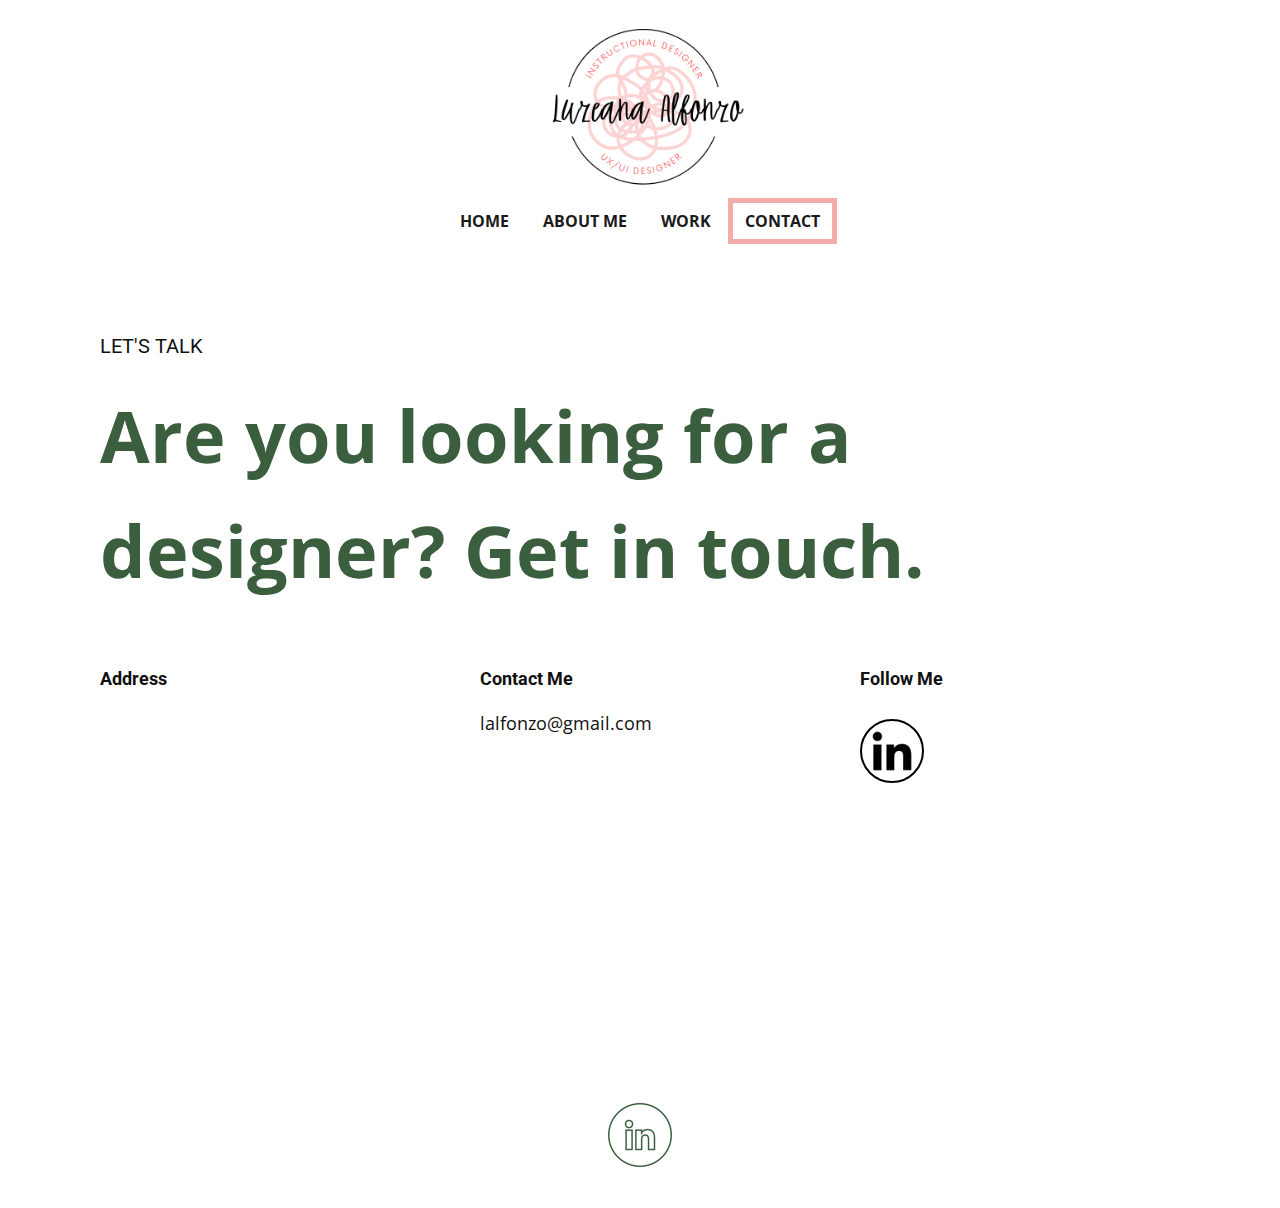
<file: Contact.html>
<!DOCTYPE html>
<html style="font-size: 16px;" lang="en"><head>
    <meta name="viewport" content="width=device-width, initial-scale=1.0">
    <meta charset="utf-8">
    <meta name="keywords" content="">
    <meta name="description" content="">
    <title>Contact</title>
    <link rel="stylesheet" href="nicepage.css" media="screen">
<link rel="stylesheet" href="Contact.css" media="screen">
    <script class="u-script" type="text/javascript" src="jquery.js" defer=""></script>
    <script class="u-script" type="text/javascript" src="nicepage.js" defer=""></script>
    <meta name="generator" content="Nicepage 5.21.3, nicepage.com">
    <link id="u-theme-google-font" rel="stylesheet" href="https://fonts.googleapis.com/css?family=Roboto:100,100i,300,300i,400,400i,500,500i,700,700i,900,900i|Open+Sans:300,300i,400,400i,500,500i,600,600i,700,700i,800,800i">
    
    
    
    <script type="application/ld+json">{
		"@context": "http://schema.org",
		"@type": "Organization",
		"name": "Site1",
		"logo": "/images/LOGO1.png"
}</script>
    <meta name="theme-color" content="#478ac9">
    <meta property="og:title" content="Contact">
    <meta property="og:description" content="">
    <meta property="og:type" content="website">
  <meta data-intl-tel-input-cdn-path="intlTelInput/"></head>
  <body data-path-to-root="/" data-include-products="false" class="u-body u-xl-mode" data-lang="en"><header class="u-clearfix u-header" id="sec-88bd"><div class="u-clearfix u-sheet u-valign-bottom-lg u-valign-middle-md u-valign-middle-sm u-valign-middle-xs u-sheet-1">
        <a href="https://nicepage.com/c/art-design-html-templates" class="u-image u-logo u-image-1" data-image-width="1152" data-image-height="864">
          <img src="/images/LOGO1.png" class="u-logo-image u-logo-image-1">
        </a>
        <nav class="u-align-center-lg u-align-center-md u-align-center-sm u-align-center-xs u-menu u-menu-one-level u-offcanvas u-menu-1">
          <div class="menu-collapse" style="font-size: 1rem; letter-spacing: 0px; font-weight: 700; text-transform: uppercase;">
            <a class="u-button-style u-custom-active-border-color u-custom-active-color u-custom-border u-custom-border-color u-custom-borders u-custom-hover-border-color u-custom-left-right-menu-spacing u-custom-text-active-color u-custom-text-color u-custom-text-hover-color u-custom-top-bottom-menu-spacing u-nav-link" href="#" style="padding: 16px 10px; font-size: calc(1em + 32px);">
              <svg class="u-svg-link" viewBox="0 0 24 24"><use xmlns:xlink="http://www.w3.org/1999/xlink" xlink:href="#menu-hamburger"></use></svg>
              <svg class="u-svg-content" version="1.1" id="menu-hamburger" viewBox="0 0 16 16" x="0px" y="0px" xmlns:xlink="http://www.w3.org/1999/xlink" xmlns="http://www.w3.org/2000/svg"><g><rect y="1" width="16" height="2"></rect><rect y="7" width="16" height="2"></rect><rect y="13" width="16" height="2"></rect>
</g></svg>
            </a>
          </div>
          <div class="u-custom-menu u-nav-container">
            <ul class="u-nav u-spacing-0 u-unstyled u-nav-1"><li class="u-nav-item"><a class="u-border-5 u-border-active-custom-color-4 u-border-hover-custom-color-3 u-button-style u-nav-link u-text-active-grey-90 u-text-grey-90 u-text-hover-grey-90" href="/Home.html" style="padding: 10px 12px;">Home</a>
</li><li class="u-nav-item"><a class="u-border-5 u-border-active-custom-color-4 u-border-hover-custom-color-3 u-button-style u-nav-link u-text-active-grey-90 u-text-grey-90 u-text-hover-grey-90" href="/About-Me.html" style="padding: 10px 12px;">About Me</a>
</li><li class="u-nav-item"><a class="u-border-5 u-border-active-custom-color-4 u-border-hover-custom-color-3 u-button-style u-nav-link u-text-active-grey-90 u-text-grey-90 u-text-hover-grey-90" href="/Work.html" style="padding: 10px 12px;">Work</a>
</li><li class="u-nav-item"><a class="u-border-5 u-border-active-custom-color-4 u-border-hover-custom-color-3 u-button-style u-nav-link u-text-active-grey-90 u-text-grey-90 u-text-hover-grey-90" href="/Contact.html" style="padding: 10px 12px;">Contact</a>
</li></ul>
          </div>
          <div class="u-custom-menu u-nav-container-collapse">
            <div class="u-black u-container-style u-inner-container-layout u-opacity u-opacity-95 u-sidenav">
              <div class="u-inner-container-layout u-sidenav-overflow">
                <div class="u-menu-close"></div>
                <ul class="u-align-center u-nav u-popupmenu-items u-unstyled u-nav-2"><li class="u-nav-item"><a class="u-button-style u-nav-link" href="/Home.html">Home</a>
</li><li class="u-nav-item"><a class="u-button-style u-nav-link" href="/About-Me.html">About Me</a>
</li><li class="u-nav-item"><a class="u-button-style u-nav-link" href="/Work.html">Work</a>
</li><li class="u-nav-item"><a class="u-button-style u-nav-link" href="/Contact.html">Contact</a>
</li></ul>
              </div>
            </div>
            <div class="u-black u-menu-overlay u-opacity u-opacity-70"></div>
          </div>
        </nav>
      </div></header>
    <section class="u-clearfix u-section-1" id="sec-36bf">
      <div class="u-clearfix u-sheet u-sheet-1">
        <div class="data-layout-selected u-clearfix u-expanded-width u-layout-wrap u-layout-wrap-1">
          <div class="u-layout">
            <div class="u-layout-col">
              <div class="u-size-30">
                <div class="u-layout-col">
                  <div class="u-container-style u-layout-cell u-size-60 u-layout-cell-1">
                    <div class="u-container-layout u-container-layout-1">
                      <h5 class="u-text u-text-default u-text-1">LET'S TALK</h5>
                      <p class="u-text u-text-custom-color-2 u-text-default u-text-2"> Are you looking for a designer? Get in touch.</p>
                    </div>
                  </div>
                </div>
              </div>
              <div class="u-size-30">
                <div class="u-layout-row">
                  <div class="u-container-style u-layout-cell u-size-20 u-layout-cell-2">
                    <div class="u-container-layout u-container-layout-2">
                      <h6 class="u-text u-text-default u-text-3">Address</h6>
                    </div>
                  </div>
                  <div class="u-container-style u-layout-cell u-size-20 u-layout-cell-3">
                    <div class="u-container-layout u-valign-top u-container-layout-3">
                      <h6 class="u-text u-text-default u-text-4">Contact Me</h6>
                      <p class="u-text u-text-default u-text-5">lalfonzo@gmail.com</p>
                    </div>
                  </div>
                  <div class="u-container-style u-layout-cell u-size-20 u-layout-cell-4">
                    <div class="u-container-layout u-container-layout-4">
                      <h6 class="u-text u-text-default u-text-6">Follow Me</h6><span class="u-border-2 u-border-black u-file-icon u-icon u-icon-circle u-icon-1" data-href="https://www.linkedin.com/in/luzeanaalfonzo/"><img src="/images/3128219.png" alt=""></span>
                    </div>
                  </div>
                </div>
              </div>
            </div>
          </div>
        </div>
      </div>
    </section>
    
    
    
    <footer class="u-clearfix u-footer" id="sec-2ef5"><div class="u-clearfix u-sheet u-valign-middle-xl u-sheet-1"><span class="u-file-icon u-hover-feature u-icon u-text-custom-color-2 u-icon-1" data-href="https://www.linkedin.com/in/luzeanaalfonzo/" data-target="_blank"><img src="/images/4628658-94bad52a.png" alt=""></span>
      </div></footer>
  
</body></html>
</file>
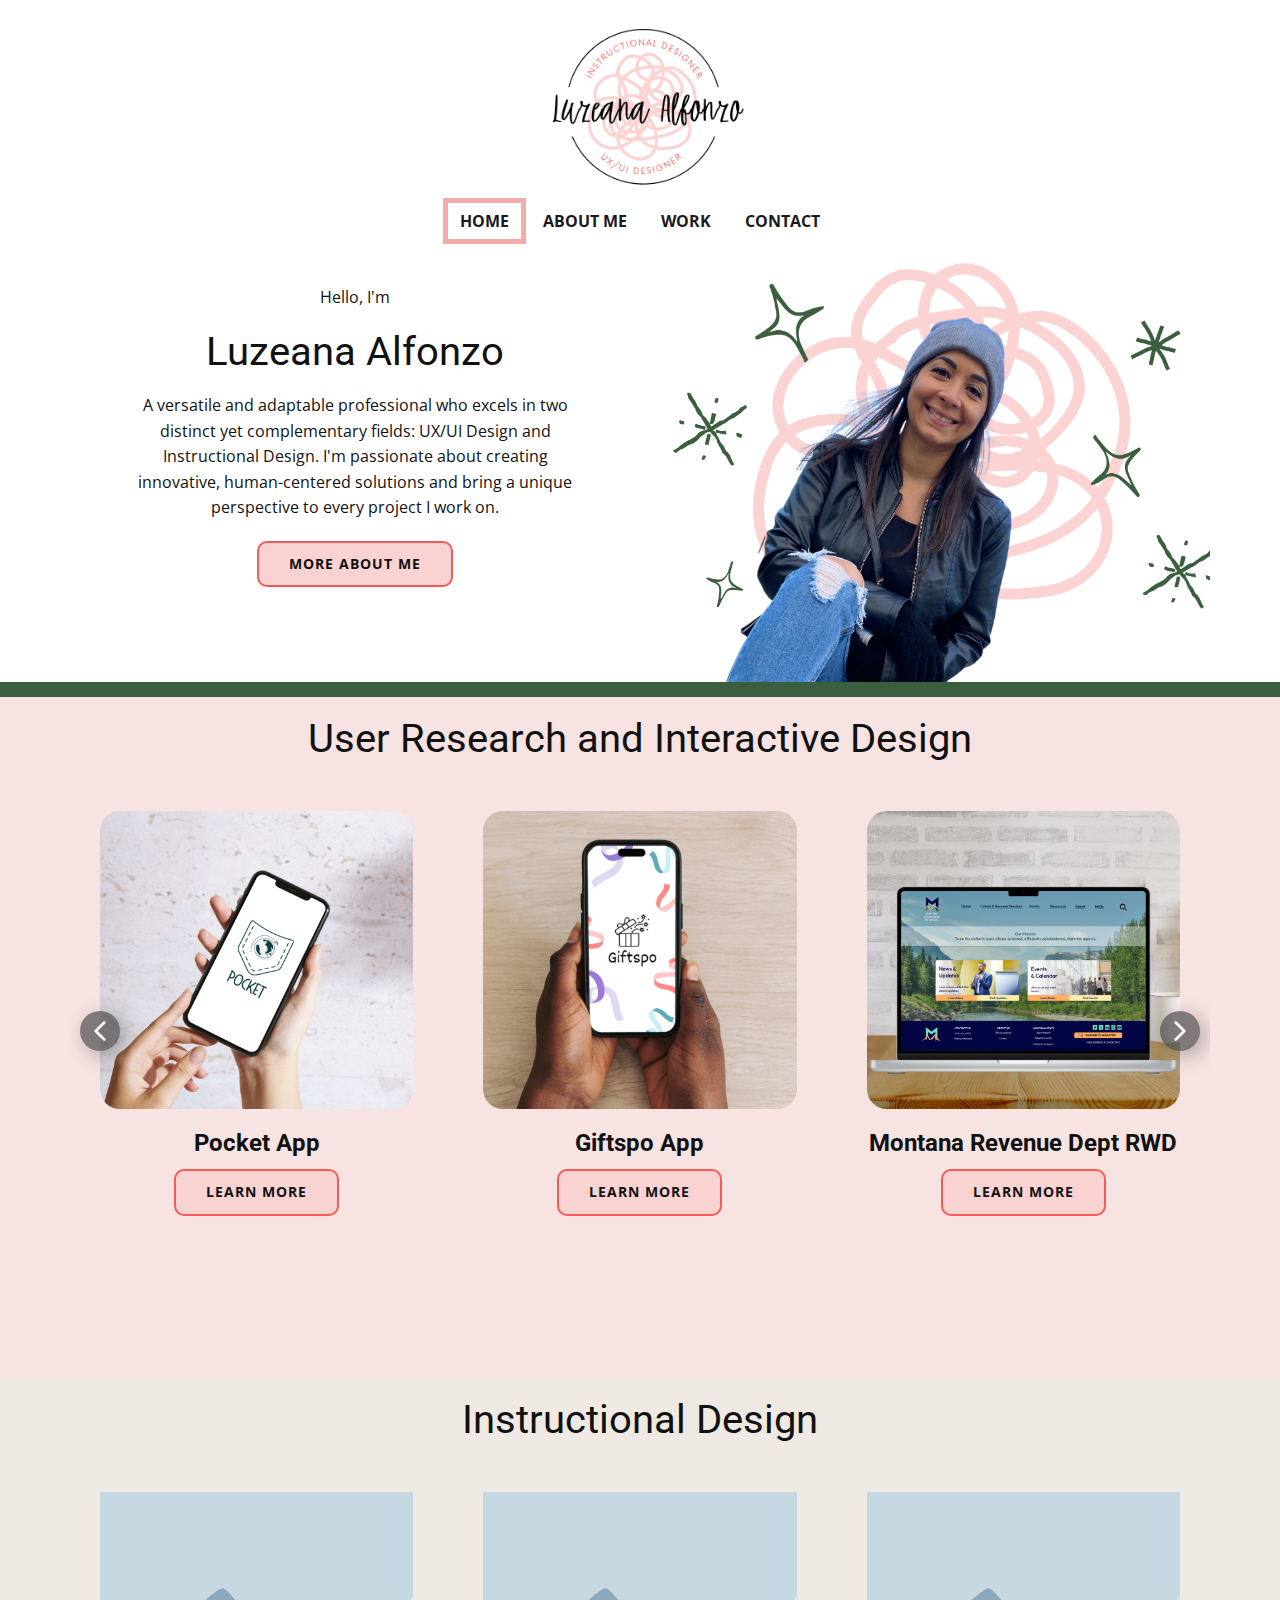
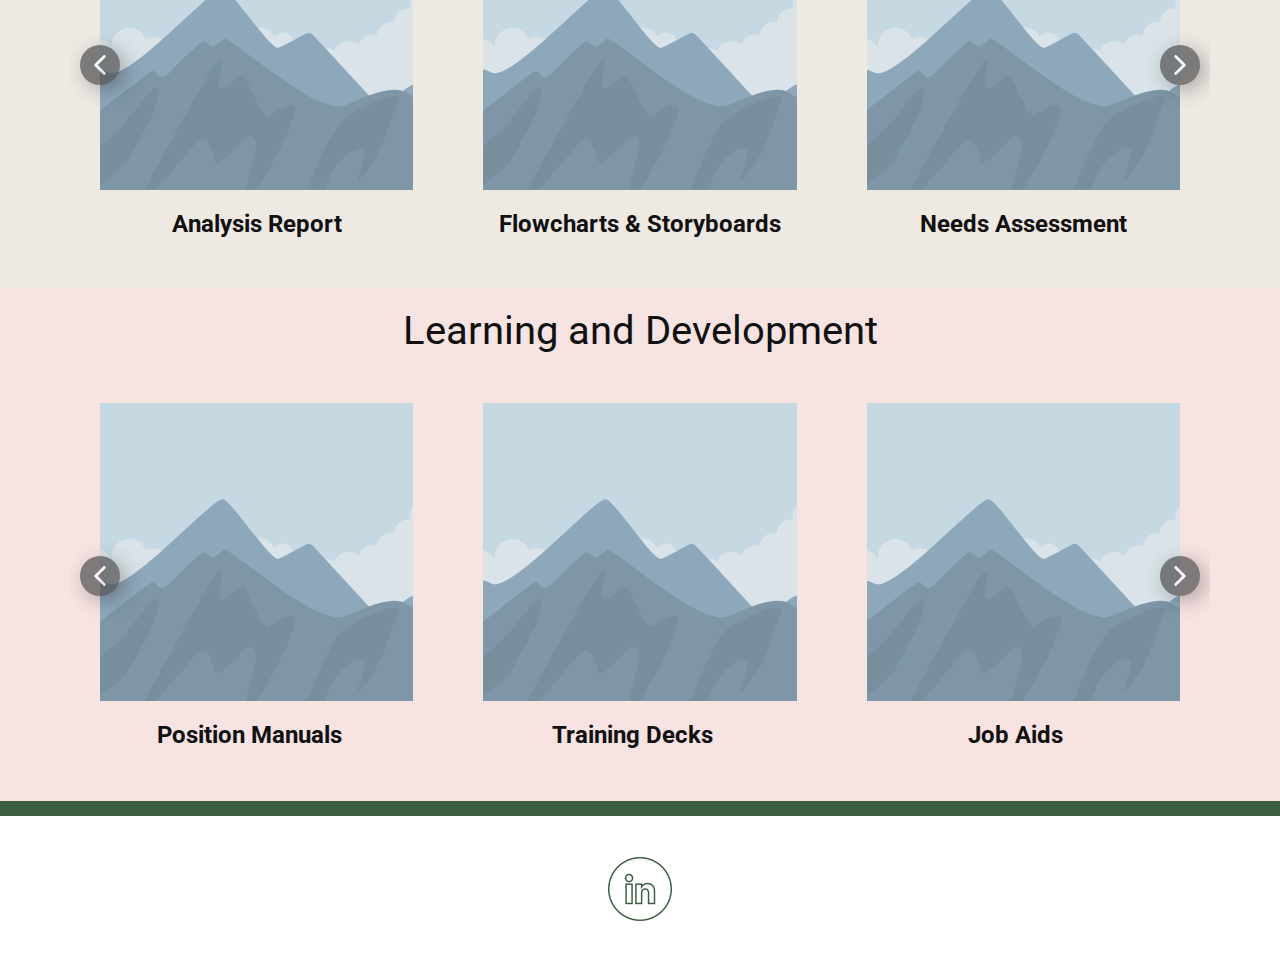
<file: Home.html>
<!DOCTYPE html>
<html style="font-size: 16px;" lang="en"><head>
    <meta name="viewport" content="width=device-width, initial-scale=1.0">
    <meta charset="utf-8">
    <meta name="keywords" content="Luzeana Alfonzo, What I Do">
    <meta name="description" content="">
    <title>Home</title>
    <link rel="stylesheet" href="nicepage.css" media="screen">
<link rel="stylesheet" href="Home.css" media="screen">
    <script class="u-script" type="text/javascript" src="jquery.js" defer=""></script>
    <script class="u-script" type="text/javascript" src="nicepage.js" defer=""></script>
    <meta name="generator" content="Nicepage 5.21.3, nicepage.com">
    <link id="u-theme-google-font" rel="stylesheet" href="https://fonts.googleapis.com/css?family=Roboto:100,100i,300,300i,400,400i,500,500i,700,700i,900,900i|Open+Sans:300,300i,400,400i,500,500i,600,600i,700,700i,800,800i">
    <link id="u-page-google-font" rel="stylesheet" href="https://fonts.googleapis.com/css?family=Roboto:100,100i,300,300i,400,400i,500,500i,700,700i,900,900i">
    
    
    
    
    
    
    
    
    <script type="application/ld+json">{
		"@context": "http://schema.org",
		"@type": "Organization",
		"name": "Site1",
		"logo": "/images/LOGO1.png"
}</script>
    <meta name="theme-color" content="#478ac9">
    <meta property="og:title" content="Home">
    <meta property="og:description" content="">
    <meta property="og:type" content="website">
  <meta data-intl-tel-input-cdn-path="intlTelInput/"></head>
  <body data-path-to-root="/" data-include-products="false" class="u-body u-xl-mode" data-lang="en"><header class="u-clearfix u-header" id="sec-88bd"><div class="u-clearfix u-sheet u-valign-bottom-lg u-valign-middle-md u-valign-middle-sm u-valign-middle-xs u-sheet-1">
        <a href="https://nicepage.com/c/art-design-html-templates" class="u-image u-logo u-image-1" data-image-width="1152" data-image-height="864">
          <img src="/images/LOGO1.png" class="u-logo-image u-logo-image-1">
        </a>
        <nav class="u-align-center-lg u-align-center-md u-align-center-sm u-align-center-xs u-menu u-menu-one-level u-offcanvas u-menu-1">
          <div class="menu-collapse" style="font-size: 1rem; letter-spacing: 0px; font-weight: 700; text-transform: uppercase;">
            <a class="u-button-style u-custom-active-border-color u-custom-active-color u-custom-border u-custom-border-color u-custom-borders u-custom-hover-border-color u-custom-left-right-menu-spacing u-custom-text-active-color u-custom-text-color u-custom-text-hover-color u-custom-top-bottom-menu-spacing u-nav-link" href="#" style="padding: 16px 10px; font-size: calc(1em + 32px);">
              <svg class="u-svg-link" viewBox="0 0 24 24"><use xmlns:xlink="http://www.w3.org/1999/xlink" xlink:href="#menu-hamburger"></use></svg>
              <svg class="u-svg-content" version="1.1" id="menu-hamburger" viewBox="0 0 16 16" x="0px" y="0px" xmlns:xlink="http://www.w3.org/1999/xlink" xmlns="http://www.w3.org/2000/svg"><g><rect y="1" width="16" height="2"></rect><rect y="7" width="16" height="2"></rect><rect y="13" width="16" height="2"></rect>
</g></svg>
            </a>
          </div>
          <div class="u-custom-menu u-nav-container">
            <ul class="u-nav u-spacing-0 u-unstyled u-nav-1"><li class="u-nav-item"><a class="u-border-5 u-border-active-custom-color-4 u-border-hover-custom-color-3 u-button-style u-nav-link u-text-active-grey-90 u-text-grey-90 u-text-hover-grey-90" href="/Home.html" style="padding: 10px 12px;">Home</a>
</li><li class="u-nav-item"><a class="u-border-5 u-border-active-custom-color-4 u-border-hover-custom-color-3 u-button-style u-nav-link u-text-active-grey-90 u-text-grey-90 u-text-hover-grey-90" href="/About-Me.html" style="padding: 10px 12px;">About Me</a>
</li><li class="u-nav-item"><a class="u-border-5 u-border-active-custom-color-4 u-border-hover-custom-color-3 u-button-style u-nav-link u-text-active-grey-90 u-text-grey-90 u-text-hover-grey-90" href="/Work.html" style="padding: 10px 12px;">Work</a>
</li><li class="u-nav-item"><a class="u-border-5 u-border-active-custom-color-4 u-border-hover-custom-color-3 u-button-style u-nav-link u-text-active-grey-90 u-text-grey-90 u-text-hover-grey-90" href="/Contact.html" style="padding: 10px 12px;">Contact</a>
</li></ul>
          </div>
          <div class="u-custom-menu u-nav-container-collapse">
            <div class="u-black u-container-style u-inner-container-layout u-opacity u-opacity-95 u-sidenav">
              <div class="u-inner-container-layout u-sidenav-overflow">
                <div class="u-menu-close"></div>
                <ul class="u-align-center u-nav u-popupmenu-items u-unstyled u-nav-2"><li class="u-nav-item"><a class="u-button-style u-nav-link" href="/Home.html">Home</a>
</li><li class="u-nav-item"><a class="u-button-style u-nav-link" href="/About-Me.html">About Me</a>
</li><li class="u-nav-item"><a class="u-button-style u-nav-link" href="/Work.html">Work</a>
</li><li class="u-nav-item"><a class="u-button-style u-nav-link" href="/Contact.html">Contact</a>
</li></ul>
              </div>
            </div>
            <div class="u-black u-menu-overlay u-opacity u-opacity-70"></div>
          </div>
        </nav>
      </div></header>
    <section class="u-clearfix u-section-1" id="sec-c000">
      <div class="u-clearfix u-sheet u-valign-bottom u-sheet-1">
        <div class="data-layout-selected u-clearfix u-expanded-width u-gutter-0 u-layout-wrap u-layout-wrap-1">
          <div class="u-layout" style="">
            <div class="u-layout-row" style="">
              <div class="u-align-center u-container-align-center-md u-container-style u-layout-cell u-left-cell u-shape-rectangle u-size-24-md u-size-24-sm u-size-24-xs u-size-30-xl u-size-33-lg u-size-xs-60 u-layout-cell-1" src="">
                <div class="u-container-layout u-container-layout-1">
                  <p class="u-text u-text-1">Hello, I'm</p>
                  <h2 class="u-text u-text-default u-text-2">Luzeana Alfonzo</h2>
                  <p class="u-text u-text-3"> A versatile and adaptable professional who excels in two distinct yet complementary fields: UX/UI Design and Instructional Design. ​I'm passionate about creating innovative, human-centered solutions and bring a unique perspective to every project I work on.</p>
                  <a href="/About-Me.html" class="u-border-2 u-border-custom-color-3 u-btn u-btn-round u-button-style u-custom-color-5 u-hover-custom-color-3 u-radius-10 u-btn-1">More About Me</a>
                </div>
              </div>
              <div class="u-align-center u-container-style u-image u-layout-cell u-right-cell u-size-27-lg u-size-30-xl u-size-36-md u-size-36-sm u-size-36-xs u-size-xs-60 u-image-1" src="" data-image-width="1728" data-image-height="1478">
                <div class="u-container-layout u-valign-top u-container-layout-2" src=""></div>
              </div>
            </div>
          </div>
        </div>
      </div>
    </section>
    <section class="u-clearfix u-custom-color-2 u-section-2" id="sec-3fc4">
      <div class="u-clearfix u-sheet u-sheet-1"></div>
    </section>
    <section class="u-align-center u-clearfix u-custom-color-7 u-section-3" id="sec-701a">
      <div class="u-clearfix u-sheet u-sheet-1">
        <h2 class="u-text u-text-default-lg u-text-default-md u-text-default-xl u-text-1">User Research and Interactive Design</h2>
        <div class="u-expanded-width u-layout-horizontal u-list u-list-1">
          <div class="u-repeater u-repeater-1">
            <div class="u-align-center u-container-style u-list-item u-repeater-item">
              <div class="u-container-layout u-similar-container u-container-layout-1">
                <img class="u-expanded-width u-image u-image-round u-radius-20 u-image-1" alt="" data-image-width="2000" data-image-height="2000" src="/images/11.png">
                <h4 class="u-text u-text-2">Pocket App</h4>
                <a href="/Pocket-App---Case-Study.html" class="u-border-2 u-border-custom-color-3 u-btn u-btn-round u-button-style u-custom-color-5 u-hover-custom-color-3 u-radius-10 u-btn-1">LEARN MORE</a>
              </div>
            </div>
            <div class="u-align-center u-container-style u-list-item u-repeater-item">
              <div class="u-container-layout u-similar-container u-container-layout-2">
                <img class="u-expanded-width u-image u-image-round u-radius-20 u-image-2" alt="" data-image-width="2000" data-image-height="2000" src="/images/21.png">
                <h4 class="u-text u-text-3">Giftspo App</h4>
                <a href="https://nicepage.com" class="u-border-2 u-border-custom-color-3 u-btn u-btn-round u-button-style u-custom-color-5 u-hover-custom-color-3 u-radius-10 u-btn-2">lEARN MORE</a>
              </div>
            </div>
            <div class="u-align-center u-container-style u-list-item u-repeater-item">
              <div class="u-container-layout u-similar-container u-container-layout-3">
                <img class="u-expanded-width u-image u-image-round u-radius-20 u-image-3" alt="" data-image-width="2000" data-image-height="2000" src="/images/43.png">
                <h4 class="u-text u-text-4">Montana Revenue Dept RWD</h4>
                <a href="https://nicepage.com" class="u-border-2 u-border-custom-color-3 u-btn u-btn-round u-button-style u-custom-color-5 u-hover-custom-color-3 u-radius-10 u-btn-3">lEARN MORE</a>
              </div>
            </div>
            <div class="u-align-center u-container-style u-list-item u-repeater-item">
              <div class="u-container-layout u-similar-container u-container-layout-4">
                <img class="u-expanded-width u-image u-image-round u-radius-20 u-image-4" alt="" data-image-width="2000" data-image-height="2000" src="/images/MontanaDepartmentofRevenue.png">
                <h4 class="u-text u-text-5">Hands On Orlando RWD</h4>
                <a href="https://nicepage.com" class="u-border-2 u-border-custom-color-3 u-btn u-btn-round u-button-style u-custom-color-5 u-hover-custom-color-3 u-radius-10 u-btn-4">LEARN&nbsp; MORE</a>
              </div>
            </div>
          </div>
          <a class="u-absolute-vcenter u-gallery-nav u-gallery-nav-prev u-grey-70 u-hover-custom-color-3 u-icon-circle u-opacity u-opacity-70 u-spacing-10 u-text-white u-gallery-nav-1" href="#" role="button">
            <span aria-hidden="true">
              <svg viewBox="0 0 451.847 451.847"><path d="M97.141,225.92c0-8.095,3.091-16.192,9.259-22.366L300.689,9.27c12.359-12.359,32.397-12.359,44.751,0
c12.354,12.354,12.354,32.388,0,44.748L173.525,225.92l171.903,171.909c12.354,12.354,12.354,32.391,0,44.744
c-12.354,12.365-32.386,12.365-44.745,0l-194.29-194.281C100.226,242.115,97.141,234.018,97.141,225.92z"></path></svg>
            </span>
            <span class="sr-only">
              <svg viewBox="0 0 451.847 451.847"><path d="M97.141,225.92c0-8.095,3.091-16.192,9.259-22.366L300.689,9.27c12.359-12.359,32.397-12.359,44.751,0
c12.354,12.354,12.354,32.388,0,44.748L173.525,225.92l171.903,171.909c12.354,12.354,12.354,32.391,0,44.744
c-12.354,12.365-32.386,12.365-44.745,0l-194.29-194.281C100.226,242.115,97.141,234.018,97.141,225.92z"></path></svg>
            </span>
          </a>
          <a class="u-absolute-vcenter u-gallery-nav u-gallery-nav-next u-grey-70 u-hover-custom-color-3 u-icon-circle u-opacity u-opacity-70 u-spacing-10 u-text-white u-gallery-nav-2" href="#" role="button">
            <span aria-hidden="true">
              <svg viewBox="0 0 451.846 451.847"><path d="M345.441,248.292L151.154,442.573c-12.359,12.365-32.397,12.365-44.75,0c-12.354-12.354-12.354-32.391,0-44.744
L278.318,225.92L106.409,54.017c-12.354-12.359-12.354-32.394,0-44.748c12.354-12.359,32.391-12.359,44.75,0l194.287,194.284
c6.177,6.18,9.262,14.271,9.262,22.366C354.708,234.018,351.617,242.115,345.441,248.292z"></path></svg>
            </span>
            <span class="sr-only">
              <svg viewBox="0 0 451.846 451.847"><path d="M345.441,248.292L151.154,442.573c-12.359,12.365-32.397,12.365-44.75,0c-12.354-12.354-12.354-32.391,0-44.744
L278.318,225.92L106.409,54.017c-12.354-12.359-12.354-32.394,0-44.748c12.354-12.359,32.391-12.359,44.75,0l194.287,194.284
c6.177,6.18,9.262,14.271,9.262,22.366C354.708,234.018,351.617,242.115,345.441,248.292z"></path></svg>
            </span>
          </a>
        </div>
      </div>
    </section>
    <section class="u-align-center u-clearfix u-custom-color-1 u-section-4" id="carousel_2dae">
      <div class="u-clearfix u-sheet u-valign-middle u-sheet-1">
        <h2 class="u-text u-text-default u-text-1">Instructional Design</h2>
        <div class="u-expanded-width u-layout-horizontal u-list u-list-1">
          <div class="u-repeater u-repeater-1">
            <div class="u-align-center u-container-style u-list-item u-repeater-item">
              <div class="u-container-layout u-similar-container u-valign-top-xs u-container-layout-1">
                <img class="u-expanded-width u-image u-image-default u-image-1" alt="" data-image-width="2836" data-image-height="1875" src="/images/90fc53c9.svg">
                <h4 class="u-text u-text-2">Analysis Report</h4>
              </div>
            </div>
            <div class="u-align-center u-container-style u-list-item u-repeater-item">
              <div class="u-container-layout u-similar-container u-valign-top-xs u-container-layout-2">
                <img class="u-expanded-width u-image u-image-default u-image-2" alt="" data-image-width="2836" data-image-height="1875" src="/images/90fc53c9.svg">
                <h4 class="u-text u-text-3"> Flowcharts &amp; Storyboards</h4>
              </div>
            </div>
            <div class="u-align-center u-container-style u-list-item u-repeater-item">
              <div class="u-container-layout u-similar-container u-valign-top-xs u-container-layout-3">
                <img class="u-expanded-width u-image u-image-default u-image-3" alt="" data-image-width="2836" data-image-height="1875" src="/images/90fc53c9.svg">
                <h4 class="u-text u-text-4">Needs Assessment</h4>
              </div>
            </div>
            <div class="u-align-center u-container-style u-list-item u-repeater-item">
              <div class="u-container-layout u-similar-container u-valign-top-xs u-container-layout-4">
                <img class="u-expanded-width u-image u-image-default u-image-4" alt="" data-image-width="2836" data-image-height="1875" src="/images/90fc53c9.svg">
                <h4 class="u-text u-text-5">Game Design</h4>
              </div>
            </div>
          </div>
          <a class="u-absolute-vcenter u-gallery-nav u-gallery-nav-prev u-grey-70 u-hover-custom-color-3 u-icon-circle u-opacity u-opacity-70 u-spacing-10 u-text-white u-gallery-nav-1" href="#" role="button">
            <span aria-hidden="true">
              <svg viewBox="0 0 451.847 451.847"><path d="M97.141,225.92c0-8.095,3.091-16.192,9.259-22.366L300.689,9.27c12.359-12.359,32.397-12.359,44.751,0
c12.354,12.354,12.354,32.388,0,44.748L173.525,225.92l171.903,171.909c12.354,12.354,12.354,32.391,0,44.744
c-12.354,12.365-32.386,12.365-44.745,0l-194.29-194.281C100.226,242.115,97.141,234.018,97.141,225.92z"></path></svg>
            </span>
            <span class="sr-only">
              <svg viewBox="0 0 451.847 451.847"><path d="M97.141,225.92c0-8.095,3.091-16.192,9.259-22.366L300.689,9.27c12.359-12.359,32.397-12.359,44.751,0
c12.354,12.354,12.354,32.388,0,44.748L173.525,225.92l171.903,171.909c12.354,12.354,12.354,32.391,0,44.744
c-12.354,12.365-32.386,12.365-44.745,0l-194.29-194.281C100.226,242.115,97.141,234.018,97.141,225.92z"></path></svg>
            </span>
          </a>
          <a class="u-absolute-vcenter u-gallery-nav u-gallery-nav-next u-grey-70 u-hover-custom-color-3 u-icon-circle u-opacity u-opacity-70 u-spacing-10 u-text-white u-gallery-nav-2" href="#" role="button">
            <span aria-hidden="true">
              <svg viewBox="0 0 451.846 451.847"><path d="M345.441,248.292L151.154,442.573c-12.359,12.365-32.397,12.365-44.75,0c-12.354-12.354-12.354-32.391,0-44.744
L278.318,225.92L106.409,54.017c-12.354-12.359-12.354-32.394,0-44.748c12.354-12.359,32.391-12.359,44.75,0l194.287,194.284
c6.177,6.18,9.262,14.271,9.262,22.366C354.708,234.018,351.617,242.115,345.441,248.292z"></path></svg>
            </span>
            <span class="sr-only">
              <svg viewBox="0 0 451.846 451.847"><path d="M345.441,248.292L151.154,442.573c-12.359,12.365-32.397,12.365-44.75,0c-12.354-12.354-12.354-32.391,0-44.744
L278.318,225.92L106.409,54.017c-12.354-12.359-12.354-32.394,0-44.748c12.354-12.359,32.391-12.359,44.75,0l194.287,194.284
c6.177,6.18,9.262,14.271,9.262,22.366C354.708,234.018,351.617,242.115,345.441,248.292z"></path></svg>
            </span>
          </a>
        </div>
      </div>
    </section>
    <section class="u-align-center u-clearfix u-custom-color-7 u-section-5" id="carousel_5411">
      <div class="u-clearfix u-sheet u-valign-middle-lg u-valign-middle-md u-valign-middle-sm u-valign-middle-xs u-sheet-1">
        <h2 class="u-text u-text-default u-text-1">Learning and Development</h2>
        <div class="u-expanded-width u-layout-horizontal u-list u-list-1">
          <div class="u-repeater u-repeater-1">
            <div class="u-container-style u-custom-item u-list-item u-repeater-item">
              <div class="u-container-layout u-similar-container u-container-layout-1">
                <img class="u-expanded-width u-image u-image-default u-image-1" alt="" data-image-width="2836" data-image-height="1875" src="/images/90fc53c9.svg">
                <h4 class="u-align-center u-text u-text-2">Position Manuals</h4>
              </div>
            </div>
            <div class="u-container-style u-custom-item u-list-item u-repeater-item">
              <div class="u-container-layout u-similar-container u-container-layout-2">
                <img class="u-expanded-width u-image u-image-default u-image-2" alt="" data-image-width="2836" data-image-height="1875" src="/images/90fc53c9.svg">
                <h4 class="u-align-center u-text u-text-3">Training Decks</h4>
              </div>
            </div>
            <div class="u-container-style u-custom-item u-list-item u-repeater-item">
              <div class="u-container-layout u-similar-container u-container-layout-3">
                <img class="u-expanded-width u-image u-image-default u-image-3" alt="" data-image-width="2836" data-image-height="1875" src="/images/90fc53c9.svg">
                <h4 class="u-align-center u-text u-text-4">Job Aids</h4>
              </div>
            </div>
            <div class="u-align-left u-container-style u-custom-item u-list-item u-repeater-item">
              <div class="u-container-layout u-similar-container u-container-layout-4">
                <img class="u-expanded-width u-image u-image-default u-image-4" alt="" data-image-width="2836" data-image-height="1875" src="/images/90fc53c9.svg">
                <h4 class="u-align-center u-text u-text-5">Assessments</h4>
              </div>
            </div>
          </div>
          <a class="u-absolute-vcenter u-gallery-nav u-gallery-nav-prev u-grey-70 u-hover-custom-color-3 u-icon-circle u-opacity u-opacity-70 u-spacing-10 u-text-white u-gallery-nav-1" href="#" role="button">
            <span aria-hidden="true">
              <svg viewBox="0 0 451.847 451.847"><path d="M97.141,225.92c0-8.095,3.091-16.192,9.259-22.366L300.689,9.27c12.359-12.359,32.397-12.359,44.751,0
c12.354,12.354,12.354,32.388,0,44.748L173.525,225.92l171.903,171.909c12.354,12.354,12.354,32.391,0,44.744
c-12.354,12.365-32.386,12.365-44.745,0l-194.29-194.281C100.226,242.115,97.141,234.018,97.141,225.92z"></path></svg>
            </span>
            <span class="sr-only">
              <svg viewBox="0 0 451.847 451.847"><path d="M97.141,225.92c0-8.095,3.091-16.192,9.259-22.366L300.689,9.27c12.359-12.359,32.397-12.359,44.751,0
c12.354,12.354,12.354,32.388,0,44.748L173.525,225.92l171.903,171.909c12.354,12.354,12.354,32.391,0,44.744
c-12.354,12.365-32.386,12.365-44.745,0l-194.29-194.281C100.226,242.115,97.141,234.018,97.141,225.92z"></path></svg>
            </span>
          </a>
          <a class="u-absolute-vcenter u-gallery-nav u-gallery-nav-next u-grey-70 u-hover-custom-color-3 u-icon-circle u-opacity u-opacity-70 u-spacing-10 u-text-white u-gallery-nav-2" href="#" role="button">
            <span aria-hidden="true">
              <svg viewBox="0 0 451.846 451.847"><path d="M345.441,248.292L151.154,442.573c-12.359,12.365-32.397,12.365-44.75,0c-12.354-12.354-12.354-32.391,0-44.744
L278.318,225.92L106.409,54.017c-12.354-12.359-12.354-32.394,0-44.748c12.354-12.359,32.391-12.359,44.75,0l194.287,194.284
c6.177,6.18,9.262,14.271,9.262,22.366C354.708,234.018,351.617,242.115,345.441,248.292z"></path></svg>
            </span>
            <span class="sr-only">
              <svg viewBox="0 0 451.846 451.847"><path d="M345.441,248.292L151.154,442.573c-12.359,12.365-32.397,12.365-44.75,0c-12.354-12.354-12.354-32.391,0-44.744
L278.318,225.92L106.409,54.017c-12.354-12.359-12.354-32.394,0-44.748c12.354-12.359,32.391-12.359,44.75,0l194.287,194.284
c6.177,6.18,9.262,14.271,9.262,22.366C354.708,234.018,351.617,242.115,345.441,248.292z"></path></svg>
            </span>
          </a>
        </div>
      </div>
    </section>
    <section class="u-clearfix u-custom-color-2 u-section-6" id="carousel_089e">
      <div class="u-clearfix u-sheet u-sheet-1"></div>
    </section>
    
    
    
    <footer class="u-clearfix u-footer" id="sec-2ef5"><div class="u-clearfix u-sheet u-valign-middle-xl u-sheet-1"><span class="u-file-icon u-hover-feature u-icon u-text-custom-color-2 u-icon-1" data-href="https://www.linkedin.com/in/luzeanaalfonzo/" data-target="_blank"><img src="/images/4628658-94bad52a.png" alt=""></span>
      </div></footer>
  
</body></html>
</file>
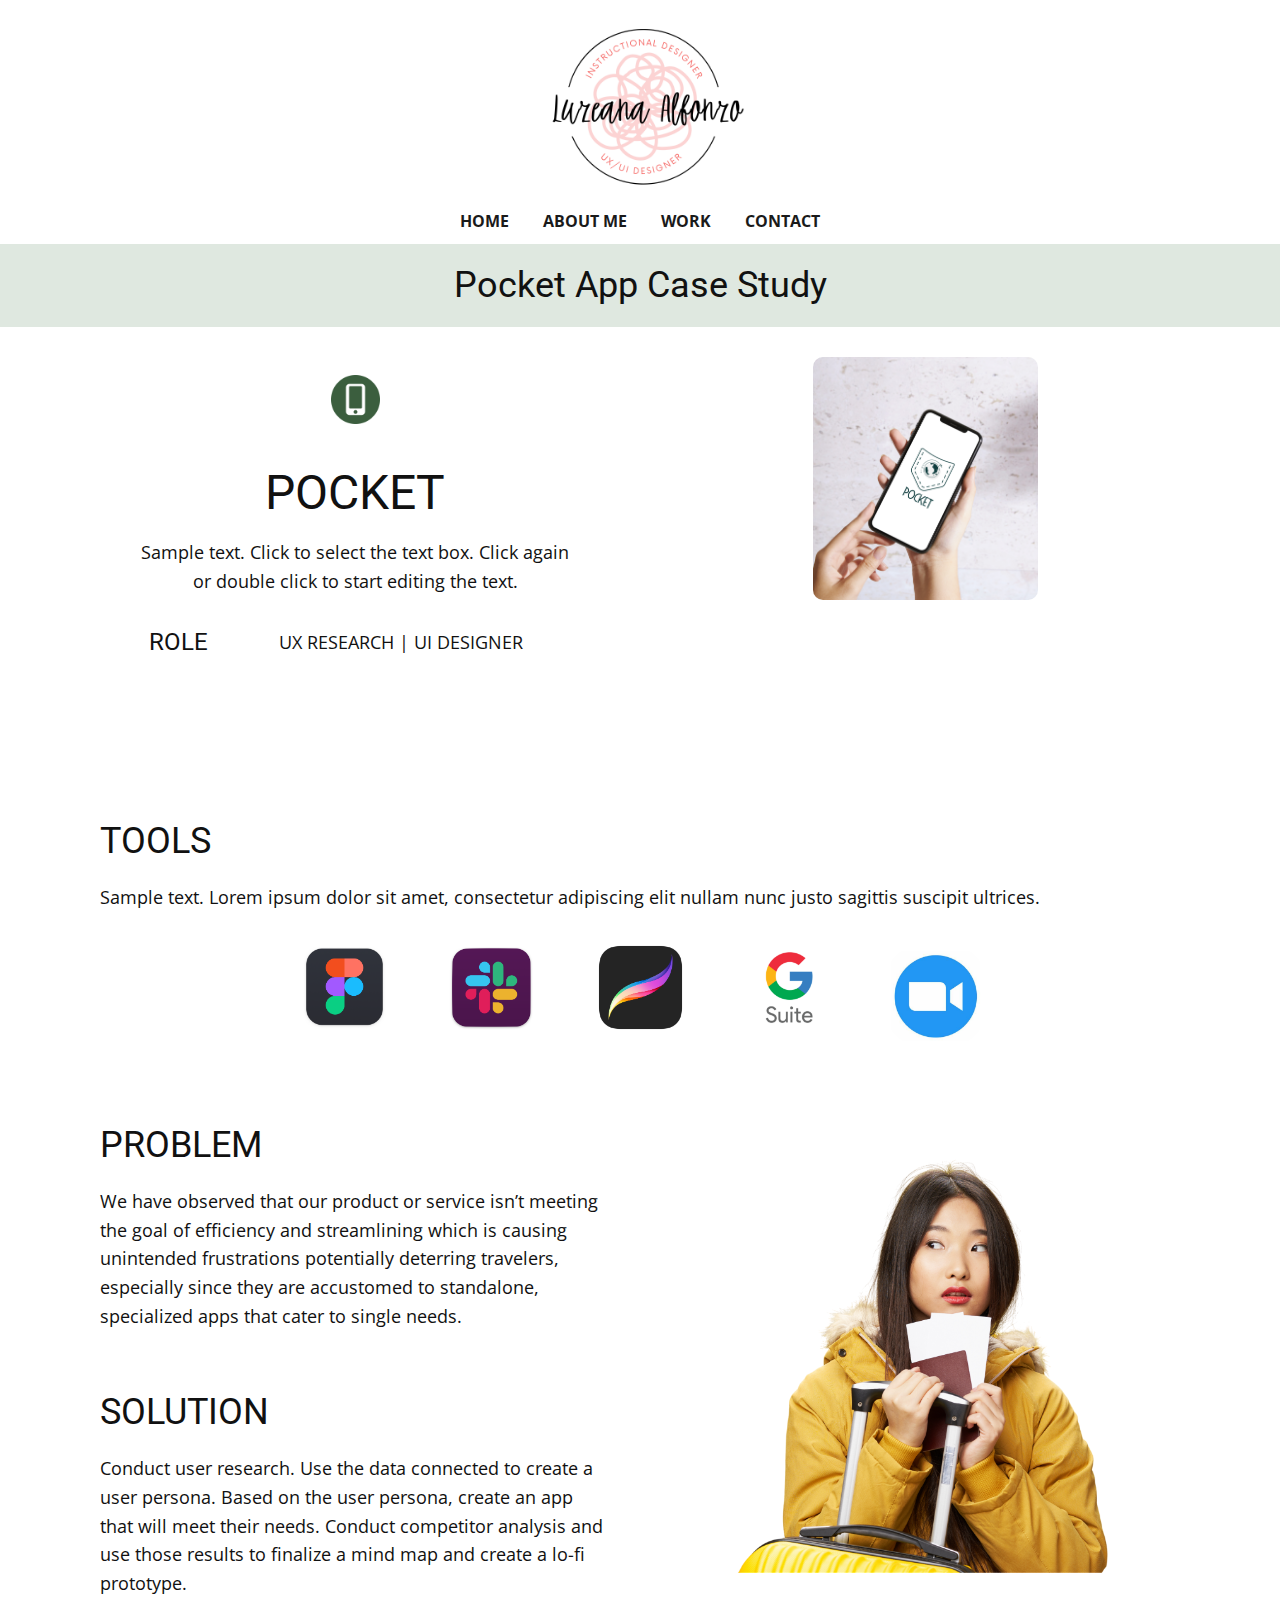
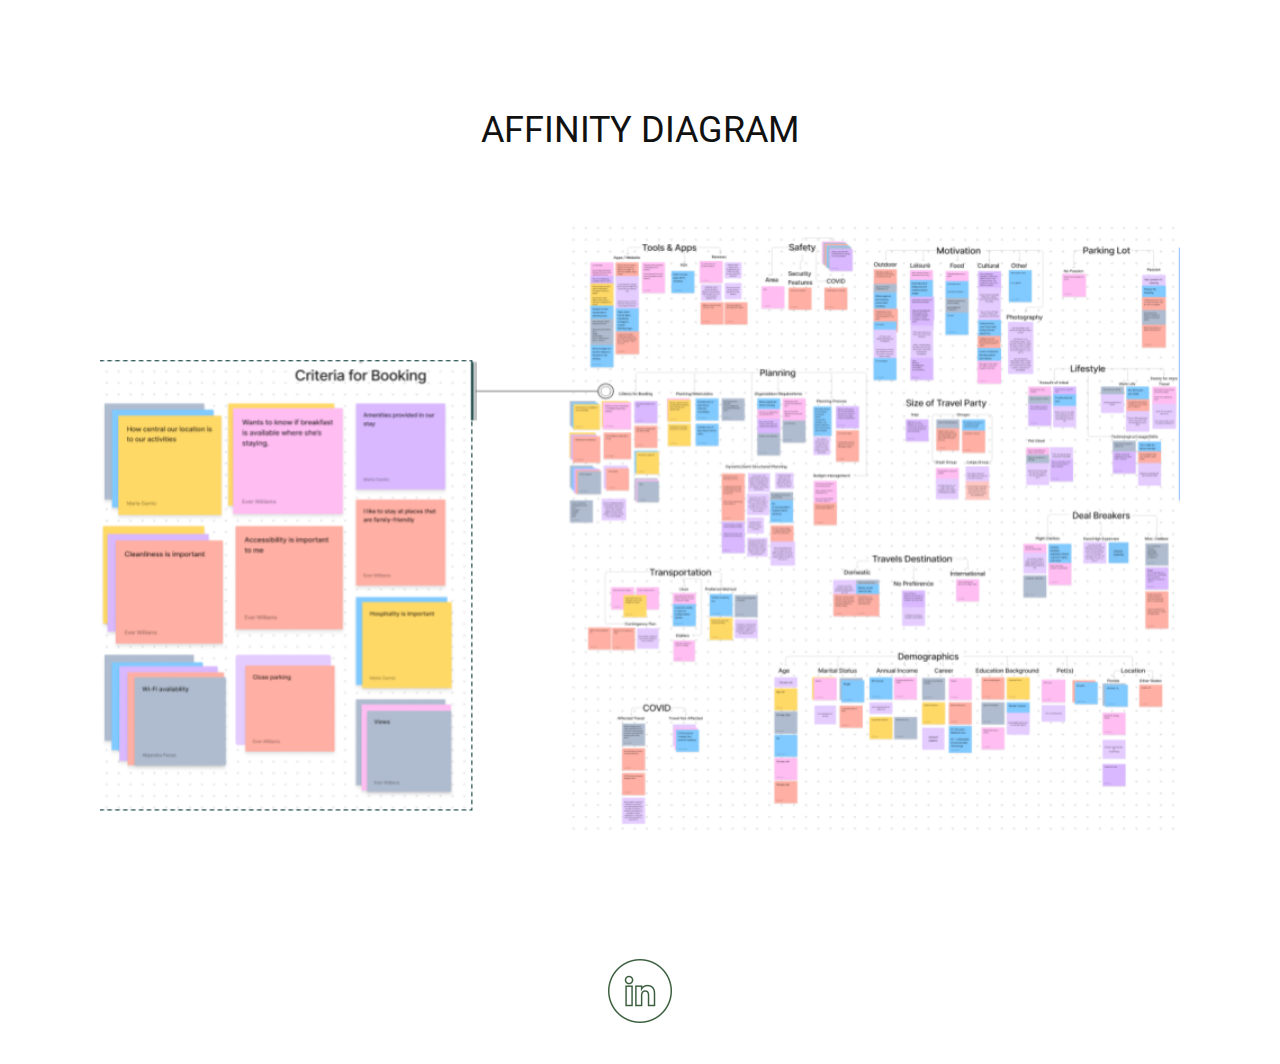
<file: Pocket-App---Case-Study.html>
<!DOCTYPE html>
<html style="font-size: 16px;" lang="en"><head>
    <meta name="viewport" content="width=device-width, initial-scale=1.0">
    <meta charset="utf-8">
    <meta name="keywords" content="">
    <meta name="description" content="">
    <title>Pocket App - Case Study</title>
    <link rel="stylesheet" href="nicepage.css" media="screen">
<link rel="stylesheet" href="Pocket-App---Case-Study.css" media="screen">
    <script class="u-script" type="text/javascript" src="jquery.js" defer=""></script>
    <script class="u-script" type="text/javascript" src="nicepage.js" defer=""></script>
    <meta name="generator" content="Nicepage 5.21.3, nicepage.com">
    <link id="u-theme-google-font" rel="stylesheet" href="https://fonts.googleapis.com/css?family=Roboto:100,100i,300,300i,400,400i,500,500i,700,700i,900,900i|Open+Sans:300,300i,400,400i,500,500i,600,600i,700,700i,800,800i">
    
    
    
    
    
    
    
    <script type="application/ld+json">{
		"@context": "http://schema.org",
		"@type": "Organization",
		"name": "Site1",
		"logo": "/images/LOGO1.png"
}</script>
    <meta name="theme-color" content="#478ac9">
    <meta property="og:title" content="Pocket App - Case Study">
    <meta property="og:description" content="">
    <meta property="og:type" content="website">
  <meta data-intl-tel-input-cdn-path="intlTelInput/"></head>
  <body data-path-to-root="/" data-include-products="false" class="u-body u-xl-mode" data-lang="en"><header class="u-clearfix u-header" id="sec-88bd"><div class="u-clearfix u-sheet u-valign-bottom-lg u-valign-middle-md u-valign-middle-sm u-valign-middle-xs u-sheet-1">
        <a href="https://nicepage.com/c/art-design-html-templates" class="u-image u-logo u-image-1" data-image-width="1152" data-image-height="864">
          <img src="/images/LOGO1.png" class="u-logo-image u-logo-image-1">
        </a>
        <nav class="u-align-center-lg u-align-center-md u-align-center-sm u-align-center-xs u-menu u-menu-one-level u-offcanvas u-menu-1">
          <div class="menu-collapse" style="font-size: 1rem; letter-spacing: 0px; font-weight: 700; text-transform: uppercase;">
            <a class="u-button-style u-custom-active-border-color u-custom-active-color u-custom-border u-custom-border-color u-custom-borders u-custom-hover-border-color u-custom-left-right-menu-spacing u-custom-text-active-color u-custom-text-color u-custom-text-hover-color u-custom-top-bottom-menu-spacing u-nav-link" href="#" style="padding: 16px 10px; font-size: calc(1em + 32px);">
              <svg class="u-svg-link" viewBox="0 0 24 24"><use xmlns:xlink="http://www.w3.org/1999/xlink" xlink:href="#menu-hamburger"></use></svg>
              <svg class="u-svg-content" version="1.1" id="menu-hamburger" viewBox="0 0 16 16" x="0px" y="0px" xmlns:xlink="http://www.w3.org/1999/xlink" xmlns="http://www.w3.org/2000/svg"><g><rect y="1" width="16" height="2"></rect><rect y="7" width="16" height="2"></rect><rect y="13" width="16" height="2"></rect>
</g></svg>
            </a>
          </div>
          <div class="u-custom-menu u-nav-container">
            <ul class="u-nav u-spacing-0 u-unstyled u-nav-1"><li class="u-nav-item"><a class="u-border-5 u-border-active-custom-color-4 u-border-hover-custom-color-3 u-button-style u-nav-link u-text-active-grey-90 u-text-grey-90 u-text-hover-grey-90" href="/Home.html" style="padding: 10px 12px;">Home</a>
</li><li class="u-nav-item"><a class="u-border-5 u-border-active-custom-color-4 u-border-hover-custom-color-3 u-button-style u-nav-link u-text-active-grey-90 u-text-grey-90 u-text-hover-grey-90" href="/About-Me.html" style="padding: 10px 12px;">About Me</a>
</li><li class="u-nav-item"><a class="u-border-5 u-border-active-custom-color-4 u-border-hover-custom-color-3 u-button-style u-nav-link u-text-active-grey-90 u-text-grey-90 u-text-hover-grey-90" href="/Work.html" style="padding: 10px 12px;">Work</a>
</li><li class="u-nav-item"><a class="u-border-5 u-border-active-custom-color-4 u-border-hover-custom-color-3 u-button-style u-nav-link u-text-active-grey-90 u-text-grey-90 u-text-hover-grey-90" href="/Contact.html" style="padding: 10px 12px;">Contact</a>
</li></ul>
          </div>
          <div class="u-custom-menu u-nav-container-collapse">
            <div class="u-black u-container-style u-inner-container-layout u-opacity u-opacity-95 u-sidenav">
              <div class="u-inner-container-layout u-sidenav-overflow">
                <div class="u-menu-close"></div>
                <ul class="u-align-center u-nav u-popupmenu-items u-unstyled u-nav-2"><li class="u-nav-item"><a class="u-button-style u-nav-link" href="/Home.html">Home</a>
</li><li class="u-nav-item"><a class="u-button-style u-nav-link" href="/About-Me.html">About Me</a>
</li><li class="u-nav-item"><a class="u-button-style u-nav-link" href="/Work.html">Work</a>
</li><li class="u-nav-item"><a class="u-button-style u-nav-link" href="/Contact.html">Contact</a>
</li></ul>
              </div>
            </div>
            <div class="u-black u-menu-overlay u-opacity u-opacity-70"></div>
          </div>
        </nav>
      </div></header>
    <section class="u-clearfix u-custom-color-8 u-section-1" id="sec-fa5f">
      <div class="u-clearfix u-sheet u-valign-middle u-sheet-1">
        <h3 class="u-align-center u-text u-text-1">Pocket App Case Study</h3>
      </div>
    </section>
    <section class="u-clearfix u-section-2" id="sec-974a">
      <div class="u-clearfix u-sheet u-valign-middle u-sheet-1">
        <div class="data-layout-selected u-clearfix u-expanded-width u-gutter-0 u-layout-wrap u-layout-wrap-1">
          <div class="u-layout" style="">
            <div class="u-layout-row" style="">
              <div class="u-align-center u-container-style u-layout-cell u-left-cell u-size-30 u-size-xs-60 u-white u-layout-cell-1" src="">
                <div class="u-container-layout u-container-layout-1"><span class="u-file-icon u-icon u-icon-rectangle u-text-custom-color-2 u-icon-1"><img src="/images/181516-30784a15.png" alt=""></span>
                  <h2 class="u-text u-text-default u-text-1">POCKET</h2>
                  <p class="u-text u-text-2">Sample text. Click to select the text box. Click again or double click to start editing the text.</p>
                  <h4 class="u-text u-text-default u-text-3">ROLE</h4>
                  <p class="u-text u-text-4">UX RESEARCH | UI DESIGNER</p>
                </div>
              </div>
              <div class="u-align-center u-container-style u-layout-cell u-radius-10 u-right-cell u-size-30 u-size-xs-60 u-layout-cell-2" src="">
                <div class="u-container-layout u-valign-middle-lg u-valign-middle-md u-valign-middle-sm u-valign-middle-xs u-valign-top-xl u-container-layout-2" src="">
                  <img class="custom-expanded u-image u-image-round u-radius-10 u-image-1" src="/images/11.png" data-image-width="2000" data-image-height="2000">
                </div>
              </div>
            </div>
          </div>
        </div>
      </div>
    </section>
    <section class="u-align-center u-clearfix u-section-3" id="sec-9b7a">
      <div class="u-clearfix u-sheet u-valign-middle-lg u-valign-middle-md u-valign-middle-sm u-valign-middle-xs u-sheet-1">
        <div class="data-layout-selected u-clearfix u-expanded-width u-gutter-10 u-layout-wrap u-layout-wrap-1">
          <div class="u-layout">
            <div class="u-layout-row">
              <div class="u-align-left u-container-style u-layout-cell u-right-cell u-size-60 u-layout-cell-1">
                <div class="u-container-layout u-container-layout-1">
                  <h3 class="u-text u-text-1">TOOLS</h3>
                  <p class="u-text u-text-2">Sample text. Lorem ipsum dolor sit amet, consectetur adipiscing elit nullam nunc justo sagittis suscipit ultrices.</p>
                  <img class="u-image u-image-circle u-image-contain u-preserve-proportions u-image-1" src="/images/6.png" alt="" data-image-width="1500" data-image-height="1500">
                  <img class="u-image u-image-circle u-image-contain u-preserve-proportions u-image-2" src="/images/7.png" alt="" data-image-width="1500" data-image-height="1500">
                  <img class="u-image u-image-circle u-image-contain u-preserve-proportions u-image-3" src="/images/8.png" alt="" data-image-width="1500" data-image-height="1500">
                  <img class="u-image u-image-circle u-image-contain u-preserve-proportions u-image-4" src="/images/9.png" alt="" data-image-width="1500" data-image-height="1500">
                  <img class="u-image u-image-circle u-image-contain u-preserve-proportions u-image-5" src="/images/10.png" alt="" data-image-width="1500" data-image-height="1500">
                </div>
              </div>
            </div>
          </div>
        </div>
      </div>
    </section>
    <section class="u-clearfix u-section-4" id="sec-9d41">
      <div class="u-clearfix u-sheet u-sheet-1">
        <div class="data-layout-selected u-clearfix u-expanded-width u-layout-wrap u-layout-wrap-1">
          <div class="u-layout">
            <div class="u-layout-row">
              <div class="u-size-30">
                <div class="u-layout-col">
                  <div class="u-container-style u-layout-cell u-size-30 u-layout-cell-1">
                    <div class="u-container-layout u-container-layout-1">
                      <h3 class="u-text u-text-default u-text-1">PROBLEM</h3>
                      <p class="u-text u-text-default u-text-2"> We have observed that our product or service isn’t meeting the goal of efficiency and streamlining which is causing unintended frustrations potentially deterring travelers, especially since they are accustomed to standalone, specialized apps that cater to single needs.&nbsp;<br>
                      </p>
                    </div>
                  </div>
                  <div class="u-container-style u-layout-cell u-size-30 u-layout-cell-2">
                    <div class="u-container-layout u-container-layout-2">
                      <h3 class="u-text u-text-default u-text-3">SOLUTION</h3>
                      <p class="u-text u-text-default u-text-4"> Conduct user research. Use the data connected to create a user persona. Based on the user persona, create an app that will meet their needs. Conduct competitor analysis and use those results to finalize a mind map and create a lo-fi prototype.&nbsp;<br>
                      </p>
                    </div>
                  </div>
                </div>
              </div>
              <div class="u-size-30">
                <div class="u-layout-col">
                  <div class="u-container-style u-layout-cell u-size-60 u-layout-cell-3">
                    <div class="u-container-layout u-valign-middle u-container-layout-3">
                      <img class="custom-expanded u-image u-image-contain u-image-1" src="/images/Untitleddesign.png" data-image-width="1728" data-image-height="2304">
                    </div>
                  </div>
                </div>
              </div>
            </div>
          </div>
        </div>
      </div>
    </section>
    <section class="u-clearfix u-section-5" id="sec-e091">
      <div class="u-clearfix u-sheet u-valign-top u-sheet-1">
        <div class="data-layout-selected u-clearfix u-expanded-width u-layout-wrap u-layout-wrap-1">
          <div class="u-layout">
            <div class="u-layout-col">
              <div class="u-size-30">
                <div class="u-layout-row">
                  <div class="u-align-center u-container-style u-layout-cell u-size-60 u-layout-cell-1">
                    <div class="u-container-layout u-valign-top u-container-layout-1">
                      <h3 class="u-text u-text-default u-text-1">AFFINITY DIAGRAM</h3>
                    </div>
                  </div>
                </div>
              </div>
              <div class="u-size-30">
                <div class="u-layout-col">
                  <div class="u-container-style u-layout-cell u-size-60 u-layout-cell-2">
                    <div class="u-container-layout u-container-layout-2">
                      <img class="u-expanded-width u-image u-image-1" src="/images/CopyofChallenge4TEAM2HW_Mobile-App-Case-Study-Template.png" data-image-width="960" data-image-height="540">
                    </div>
                  </div>
                </div>
              </div>
            </div>
          </div>
        </div>
      </div>
    </section>
    
    
    
    <footer class="u-clearfix u-footer" id="sec-2ef5"><div class="u-clearfix u-sheet u-valign-middle-xl u-sheet-1"><span class="u-file-icon u-hover-feature u-icon u-text-custom-color-2 u-icon-1" data-href="https://www.linkedin.com/in/luzeanaalfonzo/" data-target="_blank"><img src="/images/4628658-94bad52a.png" alt=""></span>
      </div></footer>
  
</body></html>
</file>
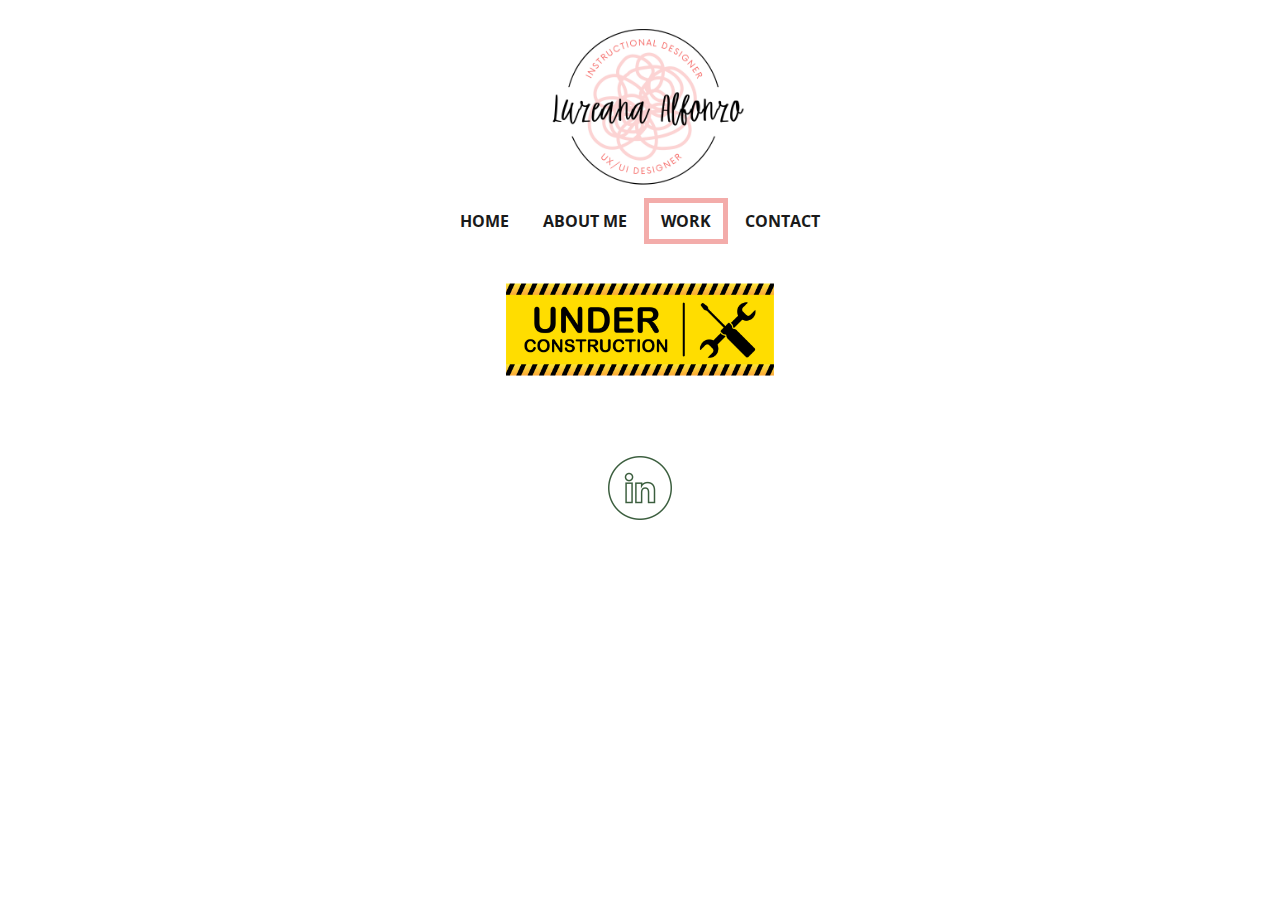
<file: Work.html>
<!DOCTYPE html>
<html style="font-size: 16px;" lang="en"><head>
    <meta name="viewport" content="width=device-width, initial-scale=1.0">
    <meta charset="utf-8">
    <meta name="keywords" content="">
    <meta name="description" content="">
    <title>Work</title>
    <link rel="stylesheet" href="nicepage.css" media="screen">
<link rel="stylesheet" href="Work.css" media="screen">
    <script class="u-script" type="text/javascript" src="jquery.js" defer=""></script>
    <script class="u-script" type="text/javascript" src="nicepage.js" defer=""></script>
    <meta name="generator" content="Nicepage 5.21.3, nicepage.com">
    <link id="u-theme-google-font" rel="stylesheet" href="https://fonts.googleapis.com/css?family=Roboto:100,100i,300,300i,400,400i,500,500i,700,700i,900,900i|Open+Sans:300,300i,400,400i,500,500i,600,600i,700,700i,800,800i">
    
    
    
    <script type="application/ld+json">{
		"@context": "http://schema.org",
		"@type": "Organization",
		"name": "Site1",
		"logo": "/images/LOGO1.png"
}</script>
    <meta name="theme-color" content="#478ac9">
    <meta property="og:title" content="Work">
    <meta property="og:description" content="">
    <meta property="og:type" content="website">
  <meta data-intl-tel-input-cdn-path="intlTelInput/"></head>
  <body data-path-to-root="/" data-include-products="false" class="u-body u-xl-mode" data-lang="en"><header class="u-clearfix u-header" id="sec-88bd"><div class="u-clearfix u-sheet u-valign-bottom-lg u-valign-middle-md u-valign-middle-sm u-valign-middle-xs u-sheet-1">
        <a href="https://nicepage.com/c/art-design-html-templates" class="u-image u-logo u-image-1" data-image-width="1152" data-image-height="864">
          <img src="/images/LOGO1.png" class="u-logo-image u-logo-image-1">
        </a>
        <nav class="u-align-center-lg u-align-center-md u-align-center-sm u-align-center-xs u-menu u-menu-one-level u-offcanvas u-menu-1">
          <div class="menu-collapse" style="font-size: 1rem; letter-spacing: 0px; font-weight: 700; text-transform: uppercase;">
            <a class="u-button-style u-custom-active-border-color u-custom-active-color u-custom-border u-custom-border-color u-custom-borders u-custom-hover-border-color u-custom-left-right-menu-spacing u-custom-text-active-color u-custom-text-color u-custom-text-hover-color u-custom-top-bottom-menu-spacing u-nav-link" href="#" style="padding: 16px 10px; font-size: calc(1em + 32px);">
              <svg class="u-svg-link" viewBox="0 0 24 24"><use xmlns:xlink="http://www.w3.org/1999/xlink" xlink:href="#menu-hamburger"></use></svg>
              <svg class="u-svg-content" version="1.1" id="menu-hamburger" viewBox="0 0 16 16" x="0px" y="0px" xmlns:xlink="http://www.w3.org/1999/xlink" xmlns="http://www.w3.org/2000/svg"><g><rect y="1" width="16" height="2"></rect><rect y="7" width="16" height="2"></rect><rect y="13" width="16" height="2"></rect>
</g></svg>
            </a>
          </div>
          <div class="u-custom-menu u-nav-container">
            <ul class="u-nav u-spacing-0 u-unstyled u-nav-1"><li class="u-nav-item"><a class="u-border-5 u-border-active-custom-color-4 u-border-hover-custom-color-3 u-button-style u-nav-link u-text-active-grey-90 u-text-grey-90 u-text-hover-grey-90" href="/Home.html" style="padding: 10px 12px;">Home</a>
</li><li class="u-nav-item"><a class="u-border-5 u-border-active-custom-color-4 u-border-hover-custom-color-3 u-button-style u-nav-link u-text-active-grey-90 u-text-grey-90 u-text-hover-grey-90" href="/About-Me.html" style="padding: 10px 12px;">About Me</a>
</li><li class="u-nav-item"><a class="u-border-5 u-border-active-custom-color-4 u-border-hover-custom-color-3 u-button-style u-nav-link u-text-active-grey-90 u-text-grey-90 u-text-hover-grey-90" href="/Work.html" style="padding: 10px 12px;">Work</a>
</li><li class="u-nav-item"><a class="u-border-5 u-border-active-custom-color-4 u-border-hover-custom-color-3 u-button-style u-nav-link u-text-active-grey-90 u-text-grey-90 u-text-hover-grey-90" href="/Contact.html" style="padding: 10px 12px;">Contact</a>
</li></ul>
          </div>
          <div class="u-custom-menu u-nav-container-collapse">
            <div class="u-black u-container-style u-inner-container-layout u-opacity u-opacity-95 u-sidenav">
              <div class="u-inner-container-layout u-sidenav-overflow">
                <div class="u-menu-close"></div>
                <ul class="u-align-center u-nav u-popupmenu-items u-unstyled u-nav-2"><li class="u-nav-item"><a class="u-button-style u-nav-link" href="/Home.html">Home</a>
</li><li class="u-nav-item"><a class="u-button-style u-nav-link" href="/About-Me.html">About Me</a>
</li><li class="u-nav-item"><a class="u-button-style u-nav-link" href="/Work.html">Work</a>
</li><li class="u-nav-item"><a class="u-button-style u-nav-link" href="/Contact.html">Contact</a>
</li></ul>
              </div>
            </div>
            <div class="u-black u-menu-overlay u-opacity u-opacity-70"></div>
          </div>
        </nav>
      </div></header>
    <section class="u-clearfix u-container-align-center-xl u-section-1" id="sec-4739">
      <div class="u-clearfix u-sheet u-valign-middle-lg u-valign-middle-md u-valign-middle-sm u-valign-middle-xs u-sheet-1">
        <img class="u-image u-image-contain u-image-default u-image-1" src="/images/Untitleddesign1.png" alt="" data-image-width="6912" data-image-height="3456">
      </div>
    </section>
    
    
    
    <footer class="u-clearfix u-footer" id="sec-2ef5"><div class="u-clearfix u-sheet u-valign-middle-xl u-sheet-1"><span class="u-file-icon u-hover-feature u-icon u-text-custom-color-2 u-icon-1" data-href="https://www.linkedin.com/in/luzeanaalfonzo/" data-target="_blank"><img src="/images/4628658-94bad52a.png" alt=""></span>
      </div></footer>
  
</body></html>
</file>
